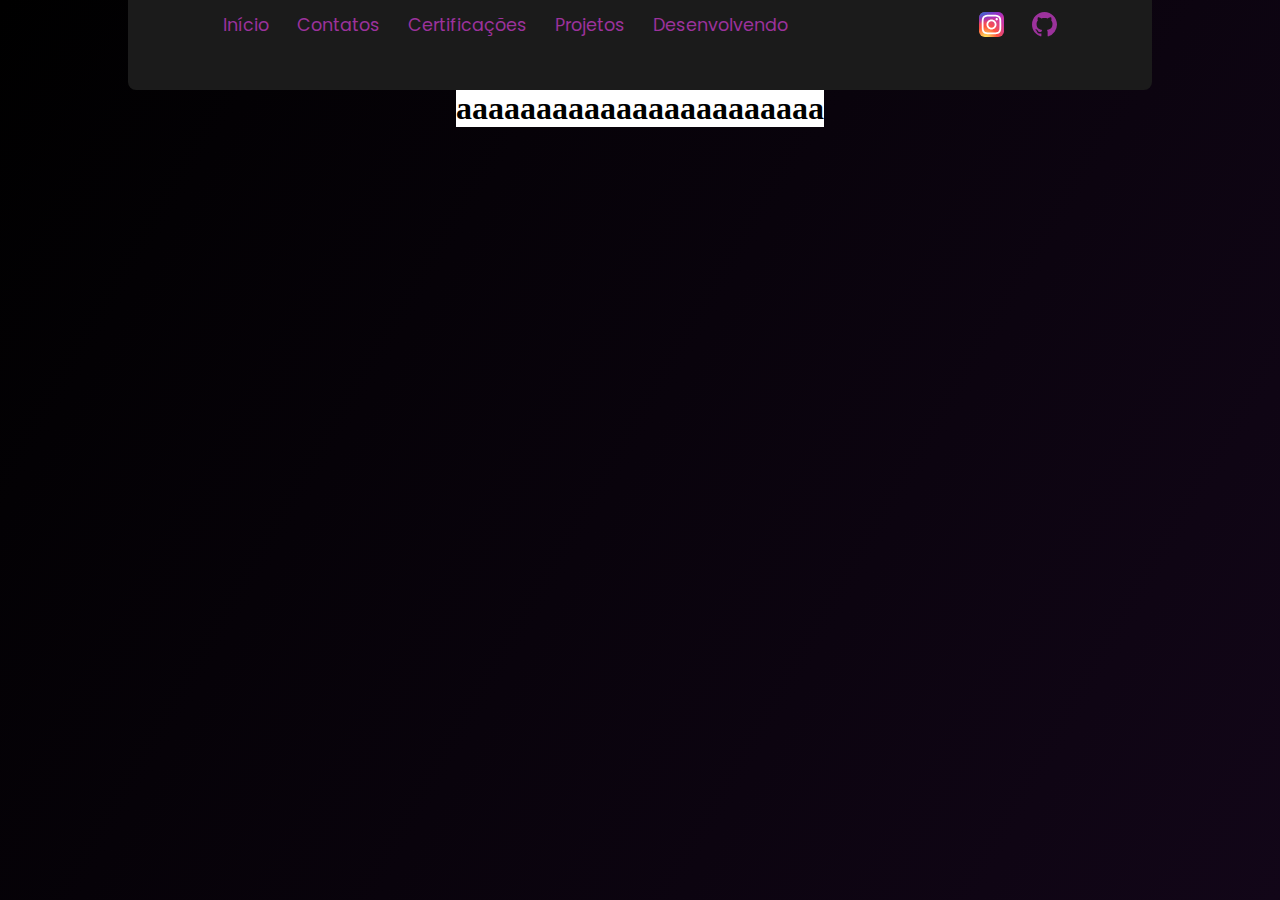
<file: certificacoes/index.html>
<!DOCTYPE html>
<html lang="pt-BR">
<head>
    <meta charset="UTF-8">
    <link rel="stylesheet" href="style.css">
    <meta name="viewport" content="width=device-width, initial-scale=1.0">
    <title>Certificações</title>
</head>
<body>
    <header>
        <div>
            <section>
                <ul class="lista">
                    <li><a href="../inicio/">Início</a></li>
                    <li><a href="../contato/">Contatos</a></li>
                    <li><a href="./">Certificações</a></li>
                    <li><a href="../projetos/">Projetos</a></li>
                    <li><a href="../desenvolvendo/">Desenvolvendo</a></li>
                </ul>
                <ul>
                    <li class="icons"><a href="https://www.instagram.com/sbz.julio/" alt="perfil do instagram"><svg xmlns="http://www.w3.org/2000/svg" width="1em" height="1em" viewBox="0 0 256 256"><g fill="none"><rect width="256" height="256" fill="url(#skillIconsInstagram0)" rx="60"/><rect width="256" height="256" fill="url(#skillIconsInstagram1)" rx="60"/><path fill="#fff" d="M128.009 28c-27.158 0-30.567.119-41.233.604c-10.646.488-17.913 2.173-24.271 4.646c-6.578 2.554-12.157 5.971-17.715 11.531c-5.563 5.559-8.98 11.138-11.542 17.713c-2.48 6.36-4.167 13.63-4.646 24.271c-.477 10.667-.602 14.077-.602 41.236s.12 30.557.604 41.223c.49 10.646 2.175 17.913 4.646 24.271c2.556 6.578 5.973 12.157 11.533 17.715c5.557 5.563 11.136 8.988 17.709 11.542c6.363 2.473 13.631 4.158 24.275 4.646c10.667.485 14.073.604 41.23.604c27.161 0 30.559-.119 41.225-.604c10.646-.488 17.921-2.173 24.284-4.646c6.575-2.554 12.146-5.979 17.702-11.542c5.563-5.558 8.979-11.137 11.542-17.712c2.458-6.361 4.146-13.63 4.646-24.272c.479-10.666.604-14.066.604-41.225s-.125-30.567-.604-41.234c-.5-10.646-2.188-17.912-4.646-24.27c-2.563-6.578-5.979-12.157-11.542-17.716c-5.562-5.562-11.125-8.979-17.708-11.53c-6.375-2.474-13.646-4.16-24.292-4.647c-10.667-.485-14.063-.604-41.23-.604zm-8.971 18.021c2.663-.004 5.634 0 8.971 0c26.701 0 29.865.096 40.409.575c9.75.446 15.042 2.075 18.567 3.444c4.667 1.812 7.994 3.979 11.492 7.48c3.5 3.5 5.666 6.833 7.483 11.5c1.369 3.52 3 8.812 3.444 18.562c.479 10.542.583 13.708.583 40.396c0 26.688-.104 29.855-.583 40.396c-.446 9.75-2.075 15.042-3.444 18.563c-1.812 4.667-3.983 7.99-7.483 11.488c-3.5 3.5-6.823 5.666-11.492 7.479c-3.521 1.375-8.817 3-18.567 3.446c-10.542.479-13.708.583-40.409.583c-26.702 0-29.867-.104-40.408-.583c-9.75-.45-15.042-2.079-18.57-3.448c-4.666-1.813-8-3.979-11.5-7.479s-5.666-6.825-7.483-11.494c-1.369-3.521-3-8.813-3.444-18.563c-.479-10.542-.575-13.708-.575-40.413c0-26.704.096-29.854.575-40.396c.446-9.75 2.075-15.042 3.444-18.567c1.813-4.667 3.983-8 7.484-11.5c3.5-3.5 6.833-5.667 11.5-7.483c3.525-1.375 8.819-3 18.569-3.448c9.225-.417 12.8-.542 31.437-.563zm62.351 16.604c-6.625 0-12 5.37-12 11.996c0 6.625 5.375 12 12 12s12-5.375 12-12s-5.375-12-12-12zm-53.38 14.021c-28.36 0-51.354 22.994-51.354 51.355c0 28.361 22.994 51.344 51.354 51.344c28.361 0 51.347-22.983 51.347-51.344c0-28.36-22.988-51.355-51.349-51.355zm0 18.021c18.409 0 33.334 14.923 33.334 33.334c0 18.409-14.925 33.334-33.334 33.334c-18.41 0-33.333-14.925-33.333-33.334c0-18.411 14.923-33.334 33.333-33.334"/><defs><radialGradient id="skillIconsInstagram0" cx="0" cy="0" r="1" gradientTransform="matrix(0 -253.715 235.975 0 68 275.717)" gradientUnits="userSpaceOnUse"><stop stop-color="#fd5"/><stop offset=".1" stop-color="#fd5"/><stop offset=".5" stop-color="#ff543e"/><stop offset="1" stop-color="#c837ab"/></radialGradient><radialGradient id="skillIconsInstagram1" cx="0" cy="0" r="1" gradientTransform="matrix(22.25952 111.2061 -458.39518 91.75449 -42.881 18.441)" gradientUnits="userSpaceOnUse"><stop stop-color="#3771c8"/><stop offset=".128" stop-color="#3771c8"/><stop offset="1" stop-color="#60f" stop-opacity="0"/></radialGradient></defs></g></svg></a></li>
                    <li class="icons"><a href="https://github.com/JulioBritoDev" alt="perfil do github"><svg xmlns="http://www.w3.org/2000/svg" width="1em" height="1em" viewBox="0 0 16 16"><path fill="currentColor" d="M8 0C3.58 0 0 3.58 0 8c0 3.54 2.29 6.53 5.47 7.59c.4.07.55-.17.55-.38c0-.19-.01-.82-.01-1.49c-2.01.37-2.53-.49-2.69-.94c-.09-.23-.48-.94-.82-1.13c-.28-.15-.68-.52-.01-.53c.63-.01 1.08.58 1.23.82c.72 1.21 1.87.87 2.33.66c.07-.52.28-.87.51-1.07c-1.78-.2-3.64-.89-3.64-3.95c0-.87.31-1.59.82-2.15c-.08-.2-.36-1.02.08-2.12c0 0 .67-.21 2.2.82c.64-.18 1.32-.27 2-.27s1.36.09 2 .27c1.53-1.04 2.2-.82 2.2-.82c.44 1.1.16 1.92.08 2.12c.51.56.82 1.27.82 2.15c0 3.07-1.87 3.75-3.65 3.95c.29.25.54.73.54 1.48c0 1.07-.01 1.93-.01 2.2c0 .21.15.46.55.38A8.01 8.01 0 0 0 16 8c0-4.42-3.58-8-8-8"/></svg></a></li>
                </ul>
            </section>
        </div>      
    </header>

    <main>
        <div>
            <section>
                <h1 style="background-color: white;">aaaaaaaaaaaaaaaaaaaaaaa</h1>
            </section>
        </div>
    </main>

    <footer>

    </footer>
</body>
</html>
</file>
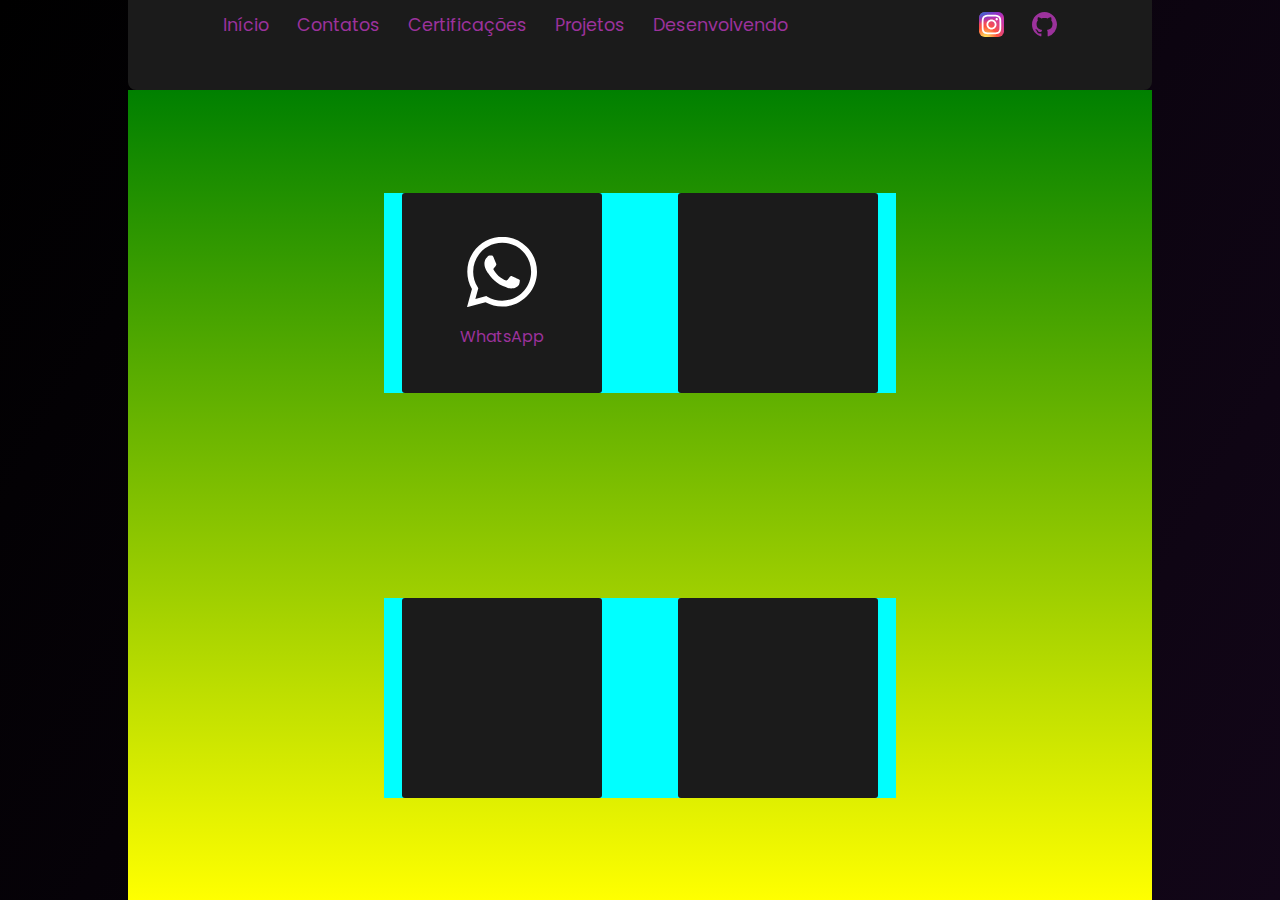
<file: contato/index.html>
<!DOCTYPE html>
<html lang="pt-BR">
<head>
    <meta charset="UTF-8">
    <link rel="stylesheet" href="style.css">
    <meta name="viewport" content="width=device-width, initial-scale=1.0">
    <title>Contatos</title>
</head>
<body>
    <header>
        <div>
            <section>
                <ul class="lista">
                    <li><a href="../inicio/">Início</a></li>
                    <li><a href="./">Contatos</a></li>
                    <li><a href="../certificacoes/">Certificações</a></li>
                    <li><a href="../projetos/">Projetos</a></li>
                    <li><a href="../desenvolvendo/">Desenvolvendo</a></li>
                </ul>
                <ul>
                    <li class="icons"><a href="https://www.instagram.com/sbz.julio/" alt="perfil do instagram"><svg xmlns="http://www.w3.org/2000/svg" width="1em" height="1em" viewBox="0 0 256 256"><g fill="none"><rect width="256" height="256" fill="url(#skillIconsInstagram0)" rx="60"/><rect width="256" height="256" fill="url(#skillIconsInstagram1)" rx="60"/><path fill="#fff" d="M128.009 28c-27.158 0-30.567.119-41.233.604c-10.646.488-17.913 2.173-24.271 4.646c-6.578 2.554-12.157 5.971-17.715 11.531c-5.563 5.559-8.98 11.138-11.542 17.713c-2.48 6.36-4.167 13.63-4.646 24.271c-.477 10.667-.602 14.077-.602 41.236s.12 30.557.604 41.223c.49 10.646 2.175 17.913 4.646 24.271c2.556 6.578 5.973 12.157 11.533 17.715c5.557 5.563 11.136 8.988 17.709 11.542c6.363 2.473 13.631 4.158 24.275 4.646c10.667.485 14.073.604 41.23.604c27.161 0 30.559-.119 41.225-.604c10.646-.488 17.921-2.173 24.284-4.646c6.575-2.554 12.146-5.979 17.702-11.542c5.563-5.558 8.979-11.137 11.542-17.712c2.458-6.361 4.146-13.63 4.646-24.272c.479-10.666.604-14.066.604-41.225s-.125-30.567-.604-41.234c-.5-10.646-2.188-17.912-4.646-24.27c-2.563-6.578-5.979-12.157-11.542-17.716c-5.562-5.562-11.125-8.979-17.708-11.53c-6.375-2.474-13.646-4.16-24.292-4.647c-10.667-.485-14.063-.604-41.23-.604zm-8.971 18.021c2.663-.004 5.634 0 8.971 0c26.701 0 29.865.096 40.409.575c9.75.446 15.042 2.075 18.567 3.444c4.667 1.812 7.994 3.979 11.492 7.48c3.5 3.5 5.666 6.833 7.483 11.5c1.369 3.52 3 8.812 3.444 18.562c.479 10.542.583 13.708.583 40.396c0 26.688-.104 29.855-.583 40.396c-.446 9.75-2.075 15.042-3.444 18.563c-1.812 4.667-3.983 7.99-7.483 11.488c-3.5 3.5-6.823 5.666-11.492 7.479c-3.521 1.375-8.817 3-18.567 3.446c-10.542.479-13.708.583-40.409.583c-26.702 0-29.867-.104-40.408-.583c-9.75-.45-15.042-2.079-18.57-3.448c-4.666-1.813-8-3.979-11.5-7.479s-5.666-6.825-7.483-11.494c-1.369-3.521-3-8.813-3.444-18.563c-.479-10.542-.575-13.708-.575-40.413c0-26.704.096-29.854.575-40.396c.446-9.75 2.075-15.042 3.444-18.567c1.813-4.667 3.983-8 7.484-11.5c3.5-3.5 6.833-5.667 11.5-7.483c3.525-1.375 8.819-3 18.569-3.448c9.225-.417 12.8-.542 31.437-.563zm62.351 16.604c-6.625 0-12 5.37-12 11.996c0 6.625 5.375 12 12 12s12-5.375 12-12s-5.375-12-12-12zm-53.38 14.021c-28.36 0-51.354 22.994-51.354 51.355c0 28.361 22.994 51.344 51.354 51.344c28.361 0 51.347-22.983 51.347-51.344c0-28.36-22.988-51.355-51.349-51.355zm0 18.021c18.409 0 33.334 14.923 33.334 33.334c0 18.409-14.925 33.334-33.334 33.334c-18.41 0-33.333-14.925-33.333-33.334c0-18.411 14.923-33.334 33.333-33.334"/><defs><radialGradient id="skillIconsInstagram0" cx="0" cy="0" r="1" gradientTransform="matrix(0 -253.715 235.975 0 68 275.717)" gradientUnits="userSpaceOnUse"><stop stop-color="#fd5"/><stop offset=".1" stop-color="#fd5"/><stop offset=".5" stop-color="#ff543e"/><stop offset="1" stop-color="#c837ab"/></radialGradient><radialGradient id="skillIconsInstagram1" cx="0" cy="0" r="1" gradientTransform="matrix(22.25952 111.2061 -458.39518 91.75449 -42.881 18.441)" gradientUnits="userSpaceOnUse"><stop stop-color="#3771c8"/><stop offset=".128" stop-color="#3771c8"/><stop offset="1" stop-color="#60f" stop-opacity="0"/></radialGradient></defs></g></svg></a></li>
                    <li class="icons"><a href="https://github.com/JulioBritoDev" alt="perfil do github"><svg xmlns="http://www.w3.org/2000/svg" width="1em" height="1em" viewBox="0 0 16 16"><path fill="currentColor" d="M8 0C3.58 0 0 3.58 0 8c0 3.54 2.29 6.53 5.47 7.59c.4.07.55-.17.55-.38c0-.19-.01-.82-.01-1.49c-2.01.37-2.53-.49-2.69-.94c-.09-.23-.48-.94-.82-1.13c-.28-.15-.68-.52-.01-.53c.63-.01 1.08.58 1.23.82c.72 1.21 1.87.87 2.33.66c.07-.52.28-.87.51-1.07c-1.78-.2-3.64-.89-3.64-3.95c0-.87.31-1.59.82-2.15c-.08-.2-.36-1.02.08-2.12c0 0 .67-.21 2.2.82c.64-.18 1.32-.27 2-.27s1.36.09 2 .27c1.53-1.04 2.2-.82 2.2-.82c.44 1.1.16 1.92.08 2.12c.51.56.82 1.27.82 2.15c0 3.07-1.87 3.75-3.65 3.95c.29.25.54.73.54 1.48c0 1.07-.01 1.93-.01 2.2c0 .21.15.46.55.38A8.01 8.01 0 0 0 16 8c0-4.42-3.58-8-8-8"/></svg></a></li>
                </ul>
            </section>
        </div>      
    </header>

    <main>
        <div>
            <section class="zap">
                <a target="_blank" alt="Link para entrar em contato atravéz do WhatApp" href="https://wa.me/5585984248721"><svg viewBox="0 0 512 512" xml:space="preserve" xmlns="http://www.w3.org/2000/svg" fill-rule="evenodd" clip-rule="evenodd" stroke-linejoin="round" stroke-miterlimit="2"><path d="M373.295 307.064c-6.37-3.188-37.687-18.596-43.526-20.724-5.838-2.126-10.084-3.187-14.331 3.188-4.246 6.376-16.454 20.725-20.17 24.976-3.715 4.251-7.431 4.785-13.8 1.594-6.37-3.187-26.895-9.913-51.225-31.616-18.935-16.89-31.72-37.749-35.435-44.126-3.716-6.377-.397-9.824 2.792-13 2.867-2.854 6.371-7.44 9.555-11.16 3.186-3.718 4.247-6.377 6.37-10.626 2.123-4.252 1.062-7.971-.532-11.159-1.591-3.188-14.33-34.542-19.638-47.298-5.171-12.419-10.422-10.737-14.332-10.934-3.711-.184-7.963-.223-12.208-.223-4.246 0-11.148 1.594-16.987 7.969-5.838 6.377-22.293 21.789-22.293 53.14 0 31.355 22.824 61.642 26.009 65.894 3.185 4.252 44.916 68.59 108.816 96.181 15.196 6.564 27.062 10.483 36.312 13.418 15.259 4.849 29.145 4.165 40.121 2.524 12.238-1.827 37.686-15.408 42.995-30.286 5.307-14.882 5.307-27.635 3.715-30.292-1.592-2.657-5.838-4.251-12.208-7.44M257.071 465.757h-.086c-38.022-.015-75.313-10.23-107.845-29.535l-7.738-4.592-80.194 21.037 21.405-78.19-5.037-8.017c-21.211-33.735-32.414-72.726-32.397-112.763.047-116.825 95.1-211.87 211.976-211.87 56.595.019 109.795 22.088 149.801 62.139 40.005 40.05 62.023 93.286 62.001 149.902-.048 116.834-95.1 211.889-211.886 211.889M437.403 73.533C389.272 25.347 325.265-1.202 257.068-1.23 116.554-1.23 2.193 113.124 2.136 253.681c-.018 44.932 11.72 88.786 34.03 127.448L0 513.231l135.141-35.45c37.236 20.31 79.159 31.015 121.826 31.029h.105c140.499 0 254.87-114.366 254.928-254.925.026-68.117-26.467-132.166-74.597-180.352" fill="#ffffff" class="fill-000000"></path></svg></a>
                <p><a target="_blank" alt="número do contato é +55 85 984248721" href="https://wa.me/5585984248721">WhatsApp</a></p>
            </section>
            <section class="git"></section>
        </div>
        <div>
            <section class="insta"></section>
            <section class="email"></section>
        </div>
    </main>

    <footer>

    </footer>
</body>
</html>
</file>
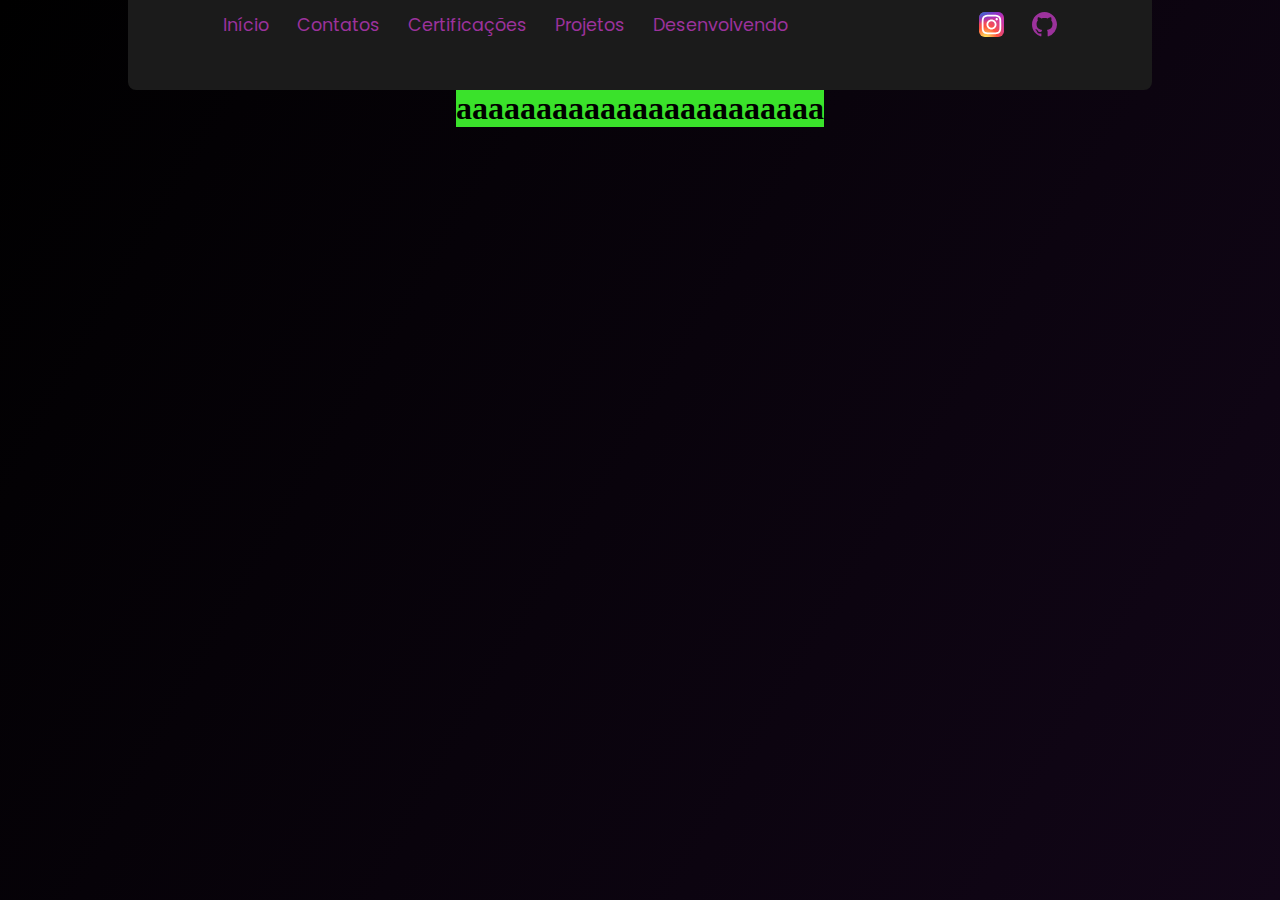
<file: desenvolvendo/index.html>
<!DOCTYPE html>
<html lang="pt-BR">
<head>
    <meta charset="UTF-8">
    <link rel="stylesheet" href="style.css">
    <meta name="viewport" content="width=device-width, initial-scale=1.0">
    <title>Desenvolvendo</title>
</head>
<body>
    <header>
        <div>
            <section>
                <ul class="lista">
                    <li><a href="../inicio/">Início</a></li>
                    <li><a href="../contato/">Contatos</a></li>
                    <li><a href="../certificacoes/">Certificações</a></li>
                    <li><a href="../projetos/">Projetos</a></li>
                    <li><a href="./">Desenvolvendo</a></li>
                </ul>
                <ul>
                    <li class="icons"><a href="https://www.instagram.com/sbz.julio/" alt="perfil do instagram"><svg xmlns="http://www.w3.org/2000/svg" width="1em" height="1em" viewBox="0 0 256 256"><g fill="none"><rect width="256" height="256" fill="url(#skillIconsInstagram0)" rx="60"/><rect width="256" height="256" fill="url(#skillIconsInstagram1)" rx="60"/><path fill="#fff" d="M128.009 28c-27.158 0-30.567.119-41.233.604c-10.646.488-17.913 2.173-24.271 4.646c-6.578 2.554-12.157 5.971-17.715 11.531c-5.563 5.559-8.98 11.138-11.542 17.713c-2.48 6.36-4.167 13.63-4.646 24.271c-.477 10.667-.602 14.077-.602 41.236s.12 30.557.604 41.223c.49 10.646 2.175 17.913 4.646 24.271c2.556 6.578 5.973 12.157 11.533 17.715c5.557 5.563 11.136 8.988 17.709 11.542c6.363 2.473 13.631 4.158 24.275 4.646c10.667.485 14.073.604 41.23.604c27.161 0 30.559-.119 41.225-.604c10.646-.488 17.921-2.173 24.284-4.646c6.575-2.554 12.146-5.979 17.702-11.542c5.563-5.558 8.979-11.137 11.542-17.712c2.458-6.361 4.146-13.63 4.646-24.272c.479-10.666.604-14.066.604-41.225s-.125-30.567-.604-41.234c-.5-10.646-2.188-17.912-4.646-24.27c-2.563-6.578-5.979-12.157-11.542-17.716c-5.562-5.562-11.125-8.979-17.708-11.53c-6.375-2.474-13.646-4.16-24.292-4.647c-10.667-.485-14.063-.604-41.23-.604zm-8.971 18.021c2.663-.004 5.634 0 8.971 0c26.701 0 29.865.096 40.409.575c9.75.446 15.042 2.075 18.567 3.444c4.667 1.812 7.994 3.979 11.492 7.48c3.5 3.5 5.666 6.833 7.483 11.5c1.369 3.52 3 8.812 3.444 18.562c.479 10.542.583 13.708.583 40.396c0 26.688-.104 29.855-.583 40.396c-.446 9.75-2.075 15.042-3.444 18.563c-1.812 4.667-3.983 7.99-7.483 11.488c-3.5 3.5-6.823 5.666-11.492 7.479c-3.521 1.375-8.817 3-18.567 3.446c-10.542.479-13.708.583-40.409.583c-26.702 0-29.867-.104-40.408-.583c-9.75-.45-15.042-2.079-18.57-3.448c-4.666-1.813-8-3.979-11.5-7.479s-5.666-6.825-7.483-11.494c-1.369-3.521-3-8.813-3.444-18.563c-.479-10.542-.575-13.708-.575-40.413c0-26.704.096-29.854.575-40.396c.446-9.75 2.075-15.042 3.444-18.567c1.813-4.667 3.983-8 7.484-11.5c3.5-3.5 6.833-5.667 11.5-7.483c3.525-1.375 8.819-3 18.569-3.448c9.225-.417 12.8-.542 31.437-.563zm62.351 16.604c-6.625 0-12 5.37-12 11.996c0 6.625 5.375 12 12 12s12-5.375 12-12s-5.375-12-12-12zm-53.38 14.021c-28.36 0-51.354 22.994-51.354 51.355c0 28.361 22.994 51.344 51.354 51.344c28.361 0 51.347-22.983 51.347-51.344c0-28.36-22.988-51.355-51.349-51.355zm0 18.021c18.409 0 33.334 14.923 33.334 33.334c0 18.409-14.925 33.334-33.334 33.334c-18.41 0-33.333-14.925-33.333-33.334c0-18.411 14.923-33.334 33.333-33.334"/><defs><radialGradient id="skillIconsInstagram0" cx="0" cy="0" r="1" gradientTransform="matrix(0 -253.715 235.975 0 68 275.717)" gradientUnits="userSpaceOnUse"><stop stop-color="#fd5"/><stop offset=".1" stop-color="#fd5"/><stop offset=".5" stop-color="#ff543e"/><stop offset="1" stop-color="#c837ab"/></radialGradient><radialGradient id="skillIconsInstagram1" cx="0" cy="0" r="1" gradientTransform="matrix(22.25952 111.2061 -458.39518 91.75449 -42.881 18.441)" gradientUnits="userSpaceOnUse"><stop stop-color="#3771c8"/><stop offset=".128" stop-color="#3771c8"/><stop offset="1" stop-color="#60f" stop-opacity="0"/></radialGradient></defs></g></svg></a></li>
                    <li class="icons"><a href="https://github.com/JulioBritoDev" alt="perfil do github"><svg xmlns="http://www.w3.org/2000/svg" width="1em" height="1em" viewBox="0 0 16 16"><path fill="currentColor" d="M8 0C3.58 0 0 3.58 0 8c0 3.54 2.29 6.53 5.47 7.59c.4.07.55-.17.55-.38c0-.19-.01-.82-.01-1.49c-2.01.37-2.53-.49-2.69-.94c-.09-.23-.48-.94-.82-1.13c-.28-.15-.68-.52-.01-.53c.63-.01 1.08.58 1.23.82c.72 1.21 1.87.87 2.33.66c.07-.52.28-.87.51-1.07c-1.78-.2-3.64-.89-3.64-3.95c0-.87.31-1.59.82-2.15c-.08-.2-.36-1.02.08-2.12c0 0 .67-.21 2.2.82c.64-.18 1.32-.27 2-.27s1.36.09 2 .27c1.53-1.04 2.2-.82 2.2-.82c.44 1.1.16 1.92.08 2.12c.51.56.82 1.27.82 2.15c0 3.07-1.87 3.75-3.65 3.95c.29.25.54.73.54 1.48c0 1.07-.01 1.93-.01 2.2c0 .21.15.46.55.38A8.01 8.01 0 0 0 16 8c0-4.42-3.58-8-8-8"/></svg></a></li>
                </ul>
            </section>
        </div>      
    </header>

    <main>
        <div>
            <section>
                <h1 style="background-color: rgb(58, 226, 43);">aaaaaaaaaaaaaaaaaaaaaaa</h1>
            </section>
        </div>
    </main>

    <footer>

    </footer>
</body>
</html>
</file>
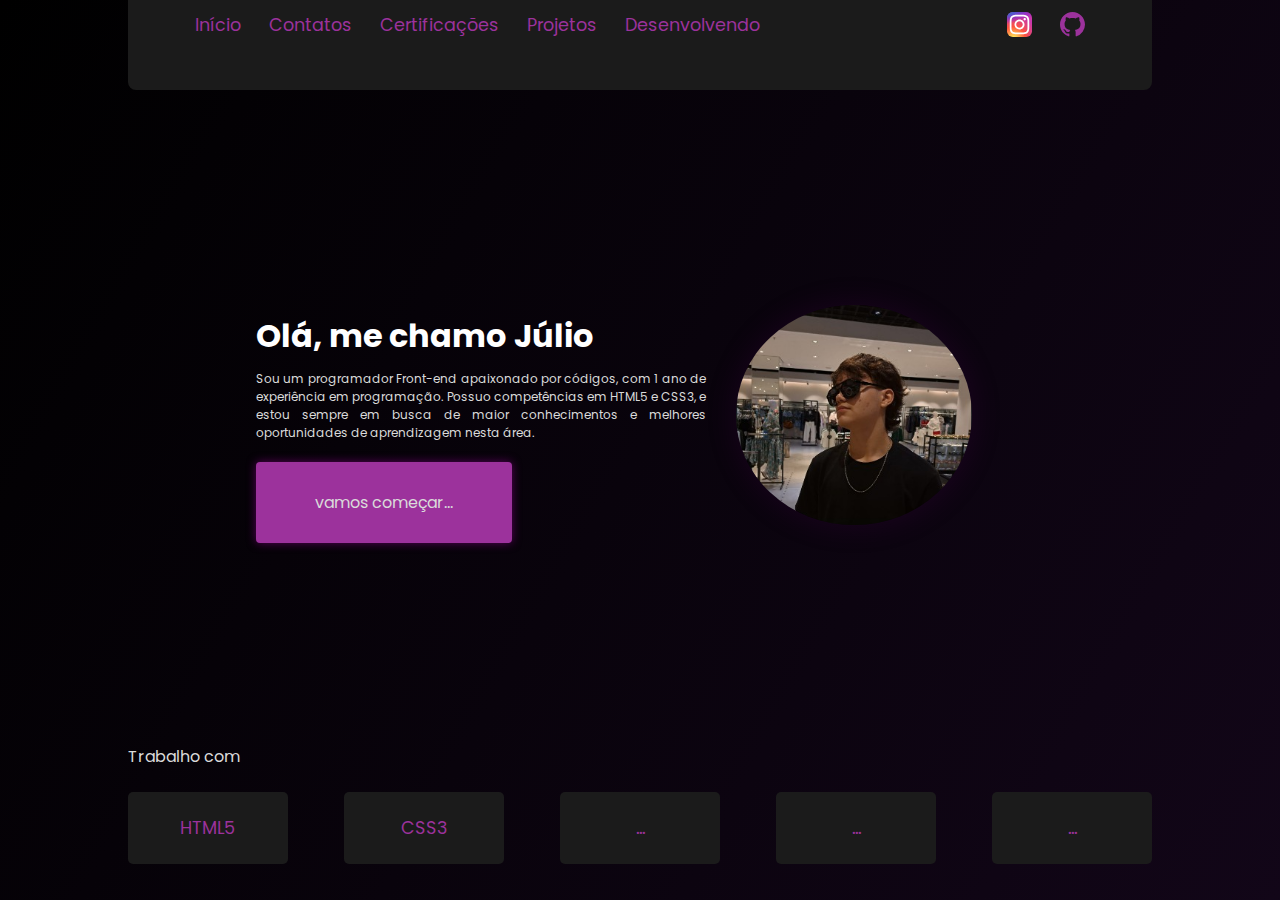
<file: inicio/index.html>
<!DOCTYPE html>
<html lang="pt-BR">
<head>
    <meta charset="UTF-8">
    <link rel="stylesheet" href="style.css">
    <meta name="viewport" content="width=device-width, initial-scale=1.0">
    <title>Meu Portifólio</title>
</head>
<body>
    <header>
        <div>
            <section>
                <ul class="lista">
                    <li><a href="./">Início</a></li>
                    <li><a href="../contato/">Contatos</a></li>
                    <li><a href="../certificacoes/">Certificações</a></li>
                    <li><a href="../projetos/">Projetos</a></li>
                    <li><a href="../desenvolvendo/">Desenvolvendo</a></li>
                    <li><li><li><li></li></li></li></li>
                </ul>
                <ul>
                    <li class="icons"><a href="https://www.instagram.com/sbz.julio/" alt="perfil do instagram"><svg xmlns="http://www.w3.org/2000/svg" width="1em" height="1em" viewBox="0 0 256 256"><g fill="none"><rect width="256" height="256" fill="url(#skillIconsInstagram0)" rx="60"/><rect width="256" height="256" fill="url(#skillIconsInstagram1)" rx="60"/><path fill="#fff" d="M128.009 28c-27.158 0-30.567.119-41.233.604c-10.646.488-17.913 2.173-24.271 4.646c-6.578 2.554-12.157 5.971-17.715 11.531c-5.563 5.559-8.98 11.138-11.542 17.713c-2.48 6.36-4.167 13.63-4.646 24.271c-.477 10.667-.602 14.077-.602 41.236s.12 30.557.604 41.223c.49 10.646 2.175 17.913 4.646 24.271c2.556 6.578 5.973 12.157 11.533 17.715c5.557 5.563 11.136 8.988 17.709 11.542c6.363 2.473 13.631 4.158 24.275 4.646c10.667.485 14.073.604 41.23.604c27.161 0 30.559-.119 41.225-.604c10.646-.488 17.921-2.173 24.284-4.646c6.575-2.554 12.146-5.979 17.702-11.542c5.563-5.558 8.979-11.137 11.542-17.712c2.458-6.361 4.146-13.63 4.646-24.272c.479-10.666.604-14.066.604-41.225s-.125-30.567-.604-41.234c-.5-10.646-2.188-17.912-4.646-24.27c-2.563-6.578-5.979-12.157-11.542-17.716c-5.562-5.562-11.125-8.979-17.708-11.53c-6.375-2.474-13.646-4.16-24.292-4.647c-10.667-.485-14.063-.604-41.23-.604zm-8.971 18.021c2.663-.004 5.634 0 8.971 0c26.701 0 29.865.096 40.409.575c9.75.446 15.042 2.075 18.567 3.444c4.667 1.812 7.994 3.979 11.492 7.48c3.5 3.5 5.666 6.833 7.483 11.5c1.369 3.52 3 8.812 3.444 18.562c.479 10.542.583 13.708.583 40.396c0 26.688-.104 29.855-.583 40.396c-.446 9.75-2.075 15.042-3.444 18.563c-1.812 4.667-3.983 7.99-7.483 11.488c-3.5 3.5-6.823 5.666-11.492 7.479c-3.521 1.375-8.817 3-18.567 3.446c-10.542.479-13.708.583-40.409.583c-26.702 0-29.867-.104-40.408-.583c-9.75-.45-15.042-2.079-18.57-3.448c-4.666-1.813-8-3.979-11.5-7.479s-5.666-6.825-7.483-11.494c-1.369-3.521-3-8.813-3.444-18.563c-.479-10.542-.575-13.708-.575-40.413c0-26.704.096-29.854.575-40.396c.446-9.75 2.075-15.042 3.444-18.567c1.813-4.667 3.983-8 7.484-11.5c3.5-3.5 6.833-5.667 11.5-7.483c3.525-1.375 8.819-3 18.569-3.448c9.225-.417 12.8-.542 31.437-.563zm62.351 16.604c-6.625 0-12 5.37-12 11.996c0 6.625 5.375 12 12 12s12-5.375 12-12s-5.375-12-12-12zm-53.38 14.021c-28.36 0-51.354 22.994-51.354 51.355c0 28.361 22.994 51.344 51.354 51.344c28.361 0 51.347-22.983 51.347-51.344c0-28.36-22.988-51.355-51.349-51.355zm0 18.021c18.409 0 33.334 14.923 33.334 33.334c0 18.409-14.925 33.334-33.334 33.334c-18.41 0-33.333-14.925-33.333-33.334c0-18.411 14.923-33.334 33.333-33.334"/><defs><radialGradient id="skillIconsInstagram0" cx="0" cy="0" r="1" gradientTransform="matrix(0 -253.715 235.975 0 68 275.717)" gradientUnits="userSpaceOnUse"><stop stop-color="#fd5"/><stop offset=".1" stop-color="#fd5"/><stop offset=".5" stop-color="#ff543e"/><stop offset="1" stop-color="#c837ab"/></radialGradient><radialGradient id="skillIconsInstagram1" cx="0" cy="0" r="1" gradientTransform="matrix(22.25952 111.2061 -458.39518 91.75449 -42.881 18.441)" gradientUnits="userSpaceOnUse"><stop stop-color="#3771c8"/><stop offset=".128" stop-color="#3771c8"/><stop offset="1" stop-color="#60f" stop-opacity="0"/></radialGradient></defs></g></svg></a></li>
                    <li class="icons"><a href="https://github.com/JulioBritoDev" alt="perfil do github"><svg xmlns="http://www.w3.org/2000/svg" width="1em" height="1em" viewBox="0 0 16 16"><path fill="currentColor" d="M8 0C3.58 0 0 3.58 0 8c0 3.54 2.29 6.53 5.47 7.59c.4.07.55-.17.55-.38c0-.19-.01-.82-.01-1.49c-2.01.37-2.53-.49-2.69-.94c-.09-.23-.48-.94-.82-1.13c-.28-.15-.68-.52-.01-.53c.63-.01 1.08.58 1.23.82c.72 1.21 1.87.87 2.33.66c.07-.52.28-.87.51-1.07c-1.78-.2-3.64-.89-3.64-3.95c0-.87.31-1.59.82-2.15c-.08-.2-.36-1.02.08-2.12c0 0 .67-.21 2.2.82c.64-.18 1.32-.27 2-.27s1.36.09 2 .27c1.53-1.04 2.2-.82 2.2-.82c.44 1.1.16 1.92.08 2.12c.51.56.82 1.27.82 2.15c0 3.07-1.87 3.75-3.65 3.95c.29.25.54.73.54 1.48c0 1.07-.01 1.93-.01 2.2c0 .21.15.46.55.38A8.01 8.01 0 0 0 16 8c0-4.42-3.58-8-8-8"/></svg></a></li>
                </ul>
            </section>
        </div>        
    </header>
    <main>
        <div>
            <section class="hello">      
                <h1>Olá, me chamo Júlio</h1>
                <p>
                    Sou um programador Front-end apaixonado por códigos, com 1 ano de experiência em programação. Possuo competências em HTML5 e CSS3, e estou sempre em busca de maior conhecimentos e melhores oportunidades de aprendizagem nesta área.</p>
                <button href="">vamos começar...</button>
            </section>
        </div>        
        <div>
            <section class="img">
                <img src="../Fotos/c672ff41-b947-463f-b6e6-199438c7a308.jpg" alt="Minha foto">
            </section>
        </div>
    </main>
    <footer>
        <div>
            <p>Trabalho com</p>
        </div>
        <div>
            <section><a href="">HTML5</a></section>
            <section><a href="">CSS3</a></section>
            <section><a href="">...</a></section>
            <section><a href="">...</a></section>
            <section><a href="">...</a></section>
        </div>
    </footer>
</body>
</html>
</file>
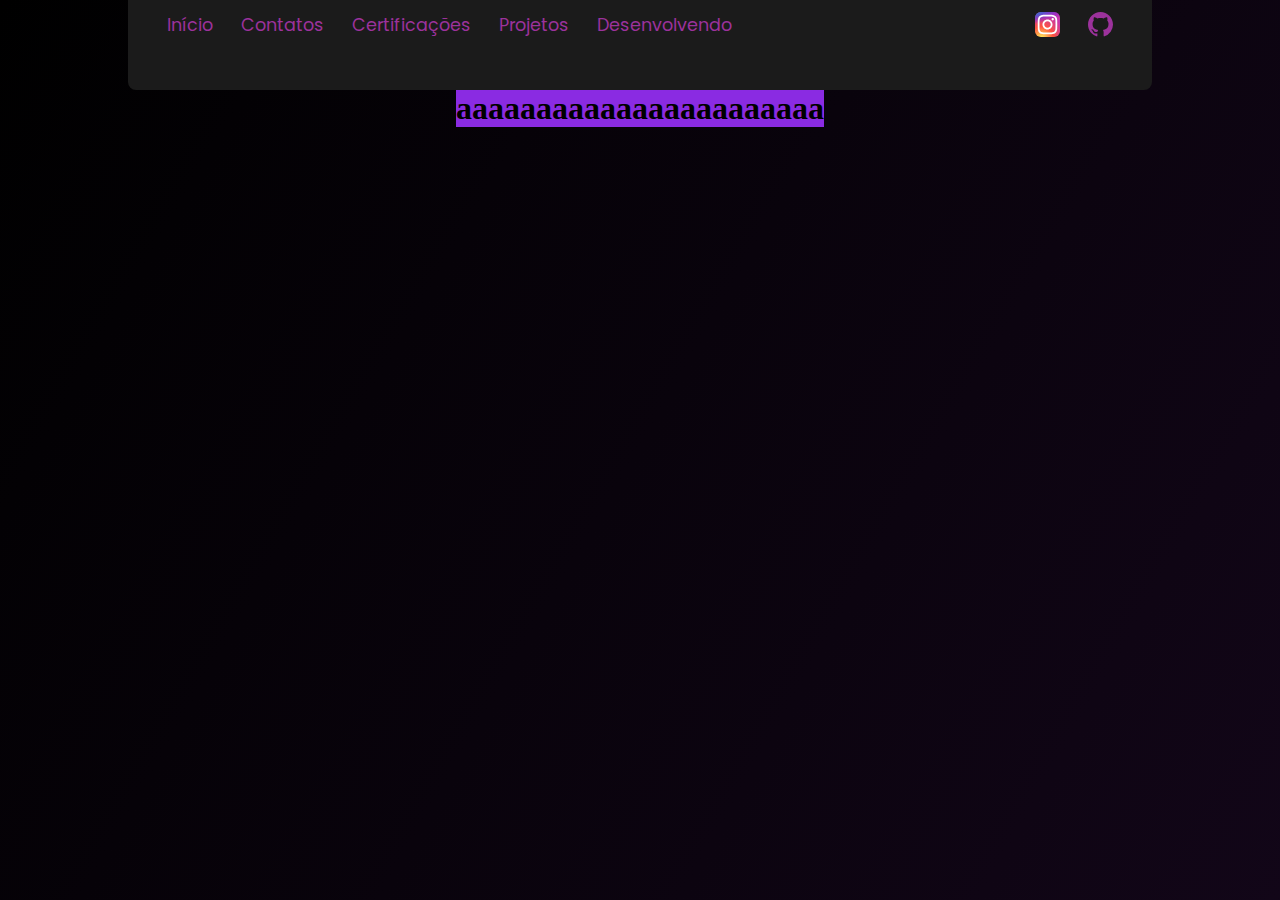
<file: projetos/index.html>
<!DOCTYPE html>
<html lang="pt-BR">
<head>
    <meta charset="UTF-8">
    <link rel="stylesheet" href="style.css">
    <meta name="viewport" content="width=device-width, initial-scale=1.0">
    <title>Projetos</title>
</head>
<body>
    <header>
        <div>
            <section>
                <ul class="lista">
                    <li><a href="../inicio/">Início</a></li>
                    <li><a href="../contato/">Contatos</a></li>
                    <li><a href="../certificacoes/">Certificações</a></li>
                    <li><a href="./">Projetos</a></li>
                    <li><a href="../desenvolvendo/">Desenvolvendo</a></li>
                    <li></li>
                    <li></li>
                    <li></li>
                    <li></li>
                    <li></li>
                    <li></li>
                    <li></li>
                    <li></li>
                </ul>
                <ul>
                    <li class="icons"><a href="https://www.instagram.com/sbz.julio/" alt="perfil do instagram"><svg xmlns="http://www.w3.org/2000/svg" width="1em" height="1em" viewBox="0 0 256 256"><g fill="none"><rect width="256" height="256" fill="url(#skillIconsInstagram0)" rx="60"/><rect width="256" height="256" fill="url(#skillIconsInstagram1)" rx="60"/><path fill="#fff" d="M128.009 28c-27.158 0-30.567.119-41.233.604c-10.646.488-17.913 2.173-24.271 4.646c-6.578 2.554-12.157 5.971-17.715 11.531c-5.563 5.559-8.98 11.138-11.542 17.713c-2.48 6.36-4.167 13.63-4.646 24.271c-.477 10.667-.602 14.077-.602 41.236s.12 30.557.604 41.223c.49 10.646 2.175 17.913 4.646 24.271c2.556 6.578 5.973 12.157 11.533 17.715c5.557 5.563 11.136 8.988 17.709 11.542c6.363 2.473 13.631 4.158 24.275 4.646c10.667.485 14.073.604 41.23.604c27.161 0 30.559-.119 41.225-.604c10.646-.488 17.921-2.173 24.284-4.646c6.575-2.554 12.146-5.979 17.702-11.542c5.563-5.558 8.979-11.137 11.542-17.712c2.458-6.361 4.146-13.63 4.646-24.272c.479-10.666.604-14.066.604-41.225s-.125-30.567-.604-41.234c-.5-10.646-2.188-17.912-4.646-24.27c-2.563-6.578-5.979-12.157-11.542-17.716c-5.562-5.562-11.125-8.979-17.708-11.53c-6.375-2.474-13.646-4.16-24.292-4.647c-10.667-.485-14.063-.604-41.23-.604zm-8.971 18.021c2.663-.004 5.634 0 8.971 0c26.701 0 29.865.096 40.409.575c9.75.446 15.042 2.075 18.567 3.444c4.667 1.812 7.994 3.979 11.492 7.48c3.5 3.5 5.666 6.833 7.483 11.5c1.369 3.52 3 8.812 3.444 18.562c.479 10.542.583 13.708.583 40.396c0 26.688-.104 29.855-.583 40.396c-.446 9.75-2.075 15.042-3.444 18.563c-1.812 4.667-3.983 7.99-7.483 11.488c-3.5 3.5-6.823 5.666-11.492 7.479c-3.521 1.375-8.817 3-18.567 3.446c-10.542.479-13.708.583-40.409.583c-26.702 0-29.867-.104-40.408-.583c-9.75-.45-15.042-2.079-18.57-3.448c-4.666-1.813-8-3.979-11.5-7.479s-5.666-6.825-7.483-11.494c-1.369-3.521-3-8.813-3.444-18.563c-.479-10.542-.575-13.708-.575-40.413c0-26.704.096-29.854.575-40.396c.446-9.75 2.075-15.042 3.444-18.567c1.813-4.667 3.983-8 7.484-11.5c3.5-3.5 6.833-5.667 11.5-7.483c3.525-1.375 8.819-3 18.569-3.448c9.225-.417 12.8-.542 31.437-.563zm62.351 16.604c-6.625 0-12 5.37-12 11.996c0 6.625 5.375 12 12 12s12-5.375 12-12s-5.375-12-12-12zm-53.38 14.021c-28.36 0-51.354 22.994-51.354 51.355c0 28.361 22.994 51.344 51.354 51.344c28.361 0 51.347-22.983 51.347-51.344c0-28.36-22.988-51.355-51.349-51.355zm0 18.021c18.409 0 33.334 14.923 33.334 33.334c0 18.409-14.925 33.334-33.334 33.334c-18.41 0-33.333-14.925-33.333-33.334c0-18.411 14.923-33.334 33.333-33.334"/><defs><radialGradient id="skillIconsInstagram0" cx="0" cy="0" r="1" gradientTransform="matrix(0 -253.715 235.975 0 68 275.717)" gradientUnits="userSpaceOnUse"><stop stop-color="#fd5"/><stop offset=".1" stop-color="#fd5"/><stop offset=".5" stop-color="#ff543e"/><stop offset="1" stop-color="#c837ab"/></radialGradient><radialGradient id="skillIconsInstagram1" cx="0" cy="0" r="1" gradientTransform="matrix(22.25952 111.2061 -458.39518 91.75449 -42.881 18.441)" gradientUnits="userSpaceOnUse"><stop stop-color="#3771c8"/><stop offset=".128" stop-color="#3771c8"/><stop offset="1" stop-color="#60f" stop-opacity="0"/></radialGradient></defs></g></svg></a></li>
                    <li class="icons"><a href="https://github.com/JulioBritoDev" alt="perfil do github"><svg xmlns="http://www.w3.org/2000/svg" width="1em" height="1em" viewBox="0 0 16 16"><path fill="currentColor" d="M8 0C3.58 0 0 3.58 0 8c0 3.54 2.29 6.53 5.47 7.59c.4.07.55-.17.55-.38c0-.19-.01-.82-.01-1.49c-2.01.37-2.53-.49-2.69-.94c-.09-.23-.48-.94-.82-1.13c-.28-.15-.68-.52-.01-.53c.63-.01 1.08.58 1.23.82c.72 1.21 1.87.87 2.33.66c.07-.52.28-.87.51-1.07c-1.78-.2-3.64-.89-3.64-3.95c0-.87.31-1.59.82-2.15c-.08-.2-.36-1.02.08-2.12c0 0 .67-.21 2.2.82c.64-.18 1.32-.27 2-.27s1.36.09 2 .27c1.53-1.04 2.2-.82 2.2-.82c.44 1.1.16 1.92.08 2.12c.51.56.82 1.27.82 2.15c0 3.07-1.87 3.75-3.65 3.95c.29.25.54.73.54 1.48c0 1.07-.01 1.93-.01 2.2c0 .21.15.46.55.38A8.01 8.01 0 0 0 16 8c0-4.42-3.58-8-8-8"/></svg></a></li>
                </ul>
            </section>
        </div>      
    </header>

    <main>
        <div>
            <section>
                <h1 style="background-color: blueviolet;">aaaaaaaaaaaaaaaaaaaaaaa</h1>
            </section>
        </div>
    </main>

    <footer>

    </footer>
</body>
</html>
</file>
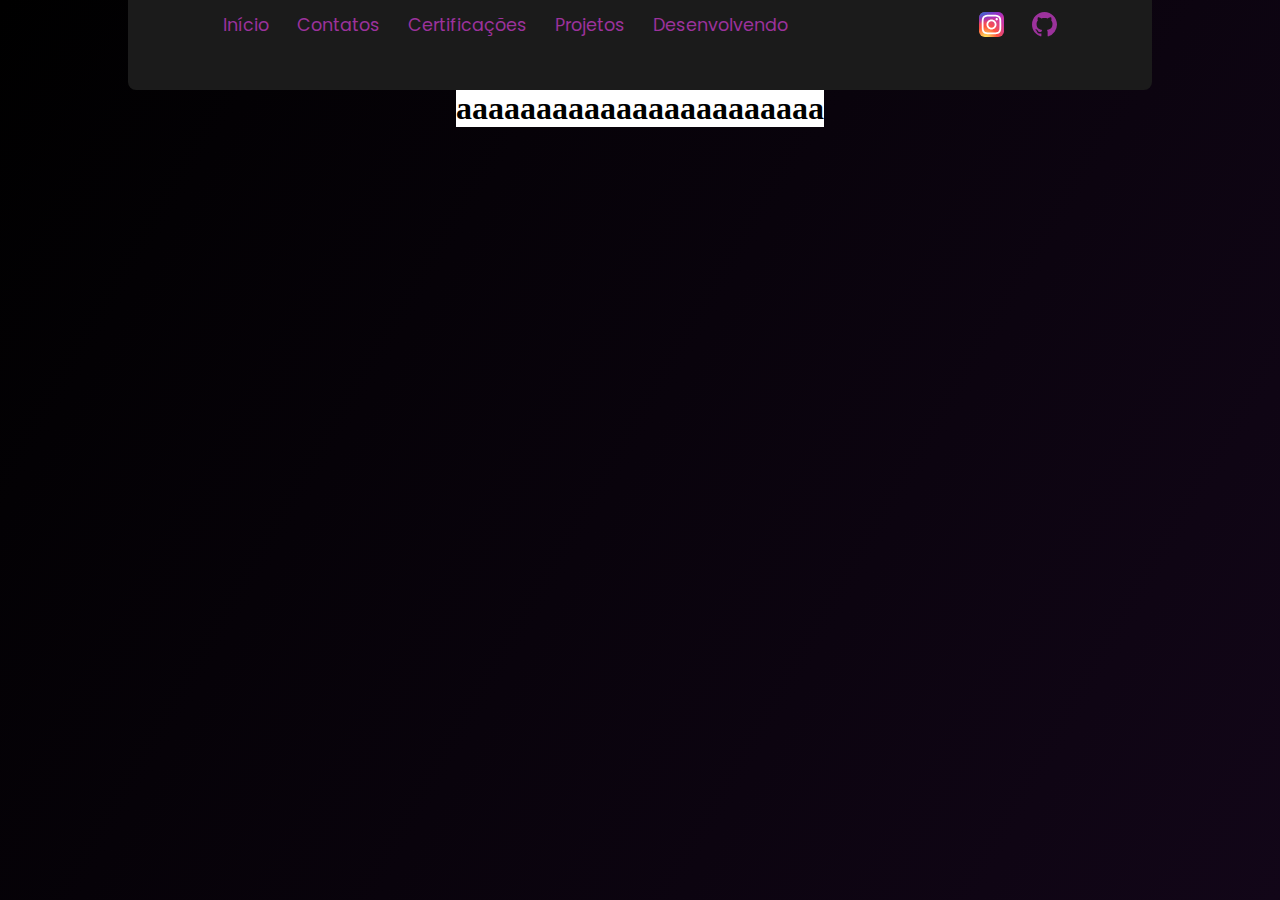
<file: Portifólio - Html/certificacoes/index.html>
<!DOCTYPE html>
<html lang="pt-BR">
<head>
    <meta charset="UTF-8">
    <link rel="stylesheet" href="style.css">
    <meta name="viewport" content="width=device-width, initial-scale=1.0">
    <title>Certificações</title>
</head>
<body>
    <header>
        <div>
            <section>
                <ul class="lista">
                    <li><a href="../inicio/">Início</a></li>
                    <li><a href="../contato/">Contatos</a></li>
                    <li><a href="./">Certificações</a></li>
                    <li><a href="../projetos/">Projetos</a></li>
                    <li><a href="../desenvolvendo/">Desenvolvendo</a></li>
                </ul>
                <ul>
                    <li class="icons"><a href="https://www.instagram.com/sbz.julio/" alt="perfil do instagram"><svg xmlns="http://www.w3.org/2000/svg" width="1em" height="1em" viewBox="0 0 256 256"><g fill="none"><rect width="256" height="256" fill="url(#skillIconsInstagram0)" rx="60"/><rect width="256" height="256" fill="url(#skillIconsInstagram1)" rx="60"/><path fill="#fff" d="M128.009 28c-27.158 0-30.567.119-41.233.604c-10.646.488-17.913 2.173-24.271 4.646c-6.578 2.554-12.157 5.971-17.715 11.531c-5.563 5.559-8.98 11.138-11.542 17.713c-2.48 6.36-4.167 13.63-4.646 24.271c-.477 10.667-.602 14.077-.602 41.236s.12 30.557.604 41.223c.49 10.646 2.175 17.913 4.646 24.271c2.556 6.578 5.973 12.157 11.533 17.715c5.557 5.563 11.136 8.988 17.709 11.542c6.363 2.473 13.631 4.158 24.275 4.646c10.667.485 14.073.604 41.23.604c27.161 0 30.559-.119 41.225-.604c10.646-.488 17.921-2.173 24.284-4.646c6.575-2.554 12.146-5.979 17.702-11.542c5.563-5.558 8.979-11.137 11.542-17.712c2.458-6.361 4.146-13.63 4.646-24.272c.479-10.666.604-14.066.604-41.225s-.125-30.567-.604-41.234c-.5-10.646-2.188-17.912-4.646-24.27c-2.563-6.578-5.979-12.157-11.542-17.716c-5.562-5.562-11.125-8.979-17.708-11.53c-6.375-2.474-13.646-4.16-24.292-4.647c-10.667-.485-14.063-.604-41.23-.604zm-8.971 18.021c2.663-.004 5.634 0 8.971 0c26.701 0 29.865.096 40.409.575c9.75.446 15.042 2.075 18.567 3.444c4.667 1.812 7.994 3.979 11.492 7.48c3.5 3.5 5.666 6.833 7.483 11.5c1.369 3.52 3 8.812 3.444 18.562c.479 10.542.583 13.708.583 40.396c0 26.688-.104 29.855-.583 40.396c-.446 9.75-2.075 15.042-3.444 18.563c-1.812 4.667-3.983 7.99-7.483 11.488c-3.5 3.5-6.823 5.666-11.492 7.479c-3.521 1.375-8.817 3-18.567 3.446c-10.542.479-13.708.583-40.409.583c-26.702 0-29.867-.104-40.408-.583c-9.75-.45-15.042-2.079-18.57-3.448c-4.666-1.813-8-3.979-11.5-7.479s-5.666-6.825-7.483-11.494c-1.369-3.521-3-8.813-3.444-18.563c-.479-10.542-.575-13.708-.575-40.413c0-26.704.096-29.854.575-40.396c.446-9.75 2.075-15.042 3.444-18.567c1.813-4.667 3.983-8 7.484-11.5c3.5-3.5 6.833-5.667 11.5-7.483c3.525-1.375 8.819-3 18.569-3.448c9.225-.417 12.8-.542 31.437-.563zm62.351 16.604c-6.625 0-12 5.37-12 11.996c0 6.625 5.375 12 12 12s12-5.375 12-12s-5.375-12-12-12zm-53.38 14.021c-28.36 0-51.354 22.994-51.354 51.355c0 28.361 22.994 51.344 51.354 51.344c28.361 0 51.347-22.983 51.347-51.344c0-28.36-22.988-51.355-51.349-51.355zm0 18.021c18.409 0 33.334 14.923 33.334 33.334c0 18.409-14.925 33.334-33.334 33.334c-18.41 0-33.333-14.925-33.333-33.334c0-18.411 14.923-33.334 33.333-33.334"/><defs><radialGradient id="skillIconsInstagram0" cx="0" cy="0" r="1" gradientTransform="matrix(0 -253.715 235.975 0 68 275.717)" gradientUnits="userSpaceOnUse"><stop stop-color="#fd5"/><stop offset=".1" stop-color="#fd5"/><stop offset=".5" stop-color="#ff543e"/><stop offset="1" stop-color="#c837ab"/></radialGradient><radialGradient id="skillIconsInstagram1" cx="0" cy="0" r="1" gradientTransform="matrix(22.25952 111.2061 -458.39518 91.75449 -42.881 18.441)" gradientUnits="userSpaceOnUse"><stop stop-color="#3771c8"/><stop offset=".128" stop-color="#3771c8"/><stop offset="1" stop-color="#60f" stop-opacity="0"/></radialGradient></defs></g></svg></a></li>
                    <li class="icons"><a href="https://github.com/JulioBritoDev" alt="perfil do github"><svg xmlns="http://www.w3.org/2000/svg" width="1em" height="1em" viewBox="0 0 16 16"><path fill="currentColor" d="M8 0C3.58 0 0 3.58 0 8c0 3.54 2.29 6.53 5.47 7.59c.4.07.55-.17.55-.38c0-.19-.01-.82-.01-1.49c-2.01.37-2.53-.49-2.69-.94c-.09-.23-.48-.94-.82-1.13c-.28-.15-.68-.52-.01-.53c.63-.01 1.08.58 1.23.82c.72 1.21 1.87.87 2.33.66c.07-.52.28-.87.51-1.07c-1.78-.2-3.64-.89-3.64-3.95c0-.87.31-1.59.82-2.15c-.08-.2-.36-1.02.08-2.12c0 0 .67-.21 2.2.82c.64-.18 1.32-.27 2-.27s1.36.09 2 .27c1.53-1.04 2.2-.82 2.2-.82c.44 1.1.16 1.92.08 2.12c.51.56.82 1.27.82 2.15c0 3.07-1.87 3.75-3.65 3.95c.29.25.54.73.54 1.48c0 1.07-.01 1.93-.01 2.2c0 .21.15.46.55.38A8.01 8.01 0 0 0 16 8c0-4.42-3.58-8-8-8"/></svg></a></li>
                </ul>
            </section>
        </div>      
    </header>

    <main>
        <div>
            <section>
                <h1 style="background-color: white;">aaaaaaaaaaaaaaaaaaaaaaa</h1>
            </section>
        </div>
    </main>

    <footer>

    </footer>
</body>
</html>
</file>
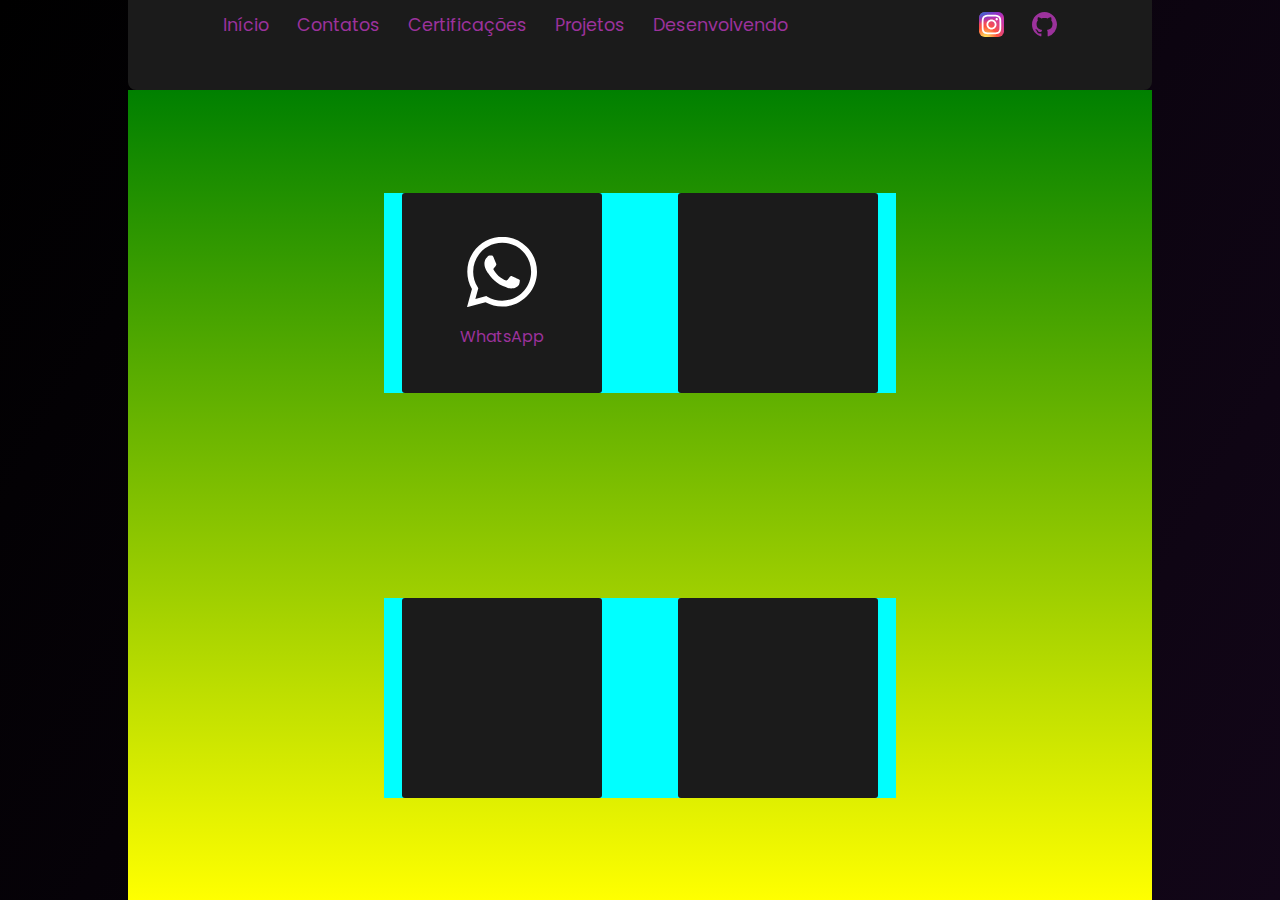
<file: Portifólio - Html/contato/index.html>
<!DOCTYPE html>
<html lang="pt-BR">
<head>
    <meta charset="UTF-8">
    <link rel="stylesheet" href="style.css">
    <meta name="viewport" content="width=device-width, initial-scale=1.0">
    <title>Contatos</title>
</head>
<body>
    <header>
        <div>
            <section>
                <ul class="lista">
                    <li><a href="../inicio/">Início</a></li>
                    <li><a href="./">Contatos</a></li>
                    <li><a href="../certificacoes/">Certificações</a></li>
                    <li><a href="../projetos/">Projetos</a></li>
                    <li><a href="../desenvolvendo/">Desenvolvendo</a></li>
                </ul>
                <ul>
                    <li class="icons"><a href="https://www.instagram.com/sbz.julio/" alt="perfil do instagram"><svg xmlns="http://www.w3.org/2000/svg" width="1em" height="1em" viewBox="0 0 256 256"><g fill="none"><rect width="256" height="256" fill="url(#skillIconsInstagram0)" rx="60"/><rect width="256" height="256" fill="url(#skillIconsInstagram1)" rx="60"/><path fill="#fff" d="M128.009 28c-27.158 0-30.567.119-41.233.604c-10.646.488-17.913 2.173-24.271 4.646c-6.578 2.554-12.157 5.971-17.715 11.531c-5.563 5.559-8.98 11.138-11.542 17.713c-2.48 6.36-4.167 13.63-4.646 24.271c-.477 10.667-.602 14.077-.602 41.236s.12 30.557.604 41.223c.49 10.646 2.175 17.913 4.646 24.271c2.556 6.578 5.973 12.157 11.533 17.715c5.557 5.563 11.136 8.988 17.709 11.542c6.363 2.473 13.631 4.158 24.275 4.646c10.667.485 14.073.604 41.23.604c27.161 0 30.559-.119 41.225-.604c10.646-.488 17.921-2.173 24.284-4.646c6.575-2.554 12.146-5.979 17.702-11.542c5.563-5.558 8.979-11.137 11.542-17.712c2.458-6.361 4.146-13.63 4.646-24.272c.479-10.666.604-14.066.604-41.225s-.125-30.567-.604-41.234c-.5-10.646-2.188-17.912-4.646-24.27c-2.563-6.578-5.979-12.157-11.542-17.716c-5.562-5.562-11.125-8.979-17.708-11.53c-6.375-2.474-13.646-4.16-24.292-4.647c-10.667-.485-14.063-.604-41.23-.604zm-8.971 18.021c2.663-.004 5.634 0 8.971 0c26.701 0 29.865.096 40.409.575c9.75.446 15.042 2.075 18.567 3.444c4.667 1.812 7.994 3.979 11.492 7.48c3.5 3.5 5.666 6.833 7.483 11.5c1.369 3.52 3 8.812 3.444 18.562c.479 10.542.583 13.708.583 40.396c0 26.688-.104 29.855-.583 40.396c-.446 9.75-2.075 15.042-3.444 18.563c-1.812 4.667-3.983 7.99-7.483 11.488c-3.5 3.5-6.823 5.666-11.492 7.479c-3.521 1.375-8.817 3-18.567 3.446c-10.542.479-13.708.583-40.409.583c-26.702 0-29.867-.104-40.408-.583c-9.75-.45-15.042-2.079-18.57-3.448c-4.666-1.813-8-3.979-11.5-7.479s-5.666-6.825-7.483-11.494c-1.369-3.521-3-8.813-3.444-18.563c-.479-10.542-.575-13.708-.575-40.413c0-26.704.096-29.854.575-40.396c.446-9.75 2.075-15.042 3.444-18.567c1.813-4.667 3.983-8 7.484-11.5c3.5-3.5 6.833-5.667 11.5-7.483c3.525-1.375 8.819-3 18.569-3.448c9.225-.417 12.8-.542 31.437-.563zm62.351 16.604c-6.625 0-12 5.37-12 11.996c0 6.625 5.375 12 12 12s12-5.375 12-12s-5.375-12-12-12zm-53.38 14.021c-28.36 0-51.354 22.994-51.354 51.355c0 28.361 22.994 51.344 51.354 51.344c28.361 0 51.347-22.983 51.347-51.344c0-28.36-22.988-51.355-51.349-51.355zm0 18.021c18.409 0 33.334 14.923 33.334 33.334c0 18.409-14.925 33.334-33.334 33.334c-18.41 0-33.333-14.925-33.333-33.334c0-18.411 14.923-33.334 33.333-33.334"/><defs><radialGradient id="skillIconsInstagram0" cx="0" cy="0" r="1" gradientTransform="matrix(0 -253.715 235.975 0 68 275.717)" gradientUnits="userSpaceOnUse"><stop stop-color="#fd5"/><stop offset=".1" stop-color="#fd5"/><stop offset=".5" stop-color="#ff543e"/><stop offset="1" stop-color="#c837ab"/></radialGradient><radialGradient id="skillIconsInstagram1" cx="0" cy="0" r="1" gradientTransform="matrix(22.25952 111.2061 -458.39518 91.75449 -42.881 18.441)" gradientUnits="userSpaceOnUse"><stop stop-color="#3771c8"/><stop offset=".128" stop-color="#3771c8"/><stop offset="1" stop-color="#60f" stop-opacity="0"/></radialGradient></defs></g></svg></a></li>
                    <li class="icons"><a href="https://github.com/JulioBritoDev" alt="perfil do github"><svg xmlns="http://www.w3.org/2000/svg" width="1em" height="1em" viewBox="0 0 16 16"><path fill="currentColor" d="M8 0C3.58 0 0 3.58 0 8c0 3.54 2.29 6.53 5.47 7.59c.4.07.55-.17.55-.38c0-.19-.01-.82-.01-1.49c-2.01.37-2.53-.49-2.69-.94c-.09-.23-.48-.94-.82-1.13c-.28-.15-.68-.52-.01-.53c.63-.01 1.08.58 1.23.82c.72 1.21 1.87.87 2.33.66c.07-.52.28-.87.51-1.07c-1.78-.2-3.64-.89-3.64-3.95c0-.87.31-1.59.82-2.15c-.08-.2-.36-1.02.08-2.12c0 0 .67-.21 2.2.82c.64-.18 1.32-.27 2-.27s1.36.09 2 .27c1.53-1.04 2.2-.82 2.2-.82c.44 1.1.16 1.92.08 2.12c.51.56.82 1.27.82 2.15c0 3.07-1.87 3.75-3.65 3.95c.29.25.54.73.54 1.48c0 1.07-.01 1.93-.01 2.2c0 .21.15.46.55.38A8.01 8.01 0 0 0 16 8c0-4.42-3.58-8-8-8"/></svg></a></li>
                </ul>
            </section>
        </div>      
    </header>

    <main>
        <div>
            <section class="zap">
                <a target="_blank" alt="Link para entrar em contato atravéz do WhatApp" href="https://wa.me/5585984248721"><svg viewBox="0 0 512 512" xml:space="preserve" xmlns="http://www.w3.org/2000/svg" fill-rule="evenodd" clip-rule="evenodd" stroke-linejoin="round" stroke-miterlimit="2"><path d="M373.295 307.064c-6.37-3.188-37.687-18.596-43.526-20.724-5.838-2.126-10.084-3.187-14.331 3.188-4.246 6.376-16.454 20.725-20.17 24.976-3.715 4.251-7.431 4.785-13.8 1.594-6.37-3.187-26.895-9.913-51.225-31.616-18.935-16.89-31.72-37.749-35.435-44.126-3.716-6.377-.397-9.824 2.792-13 2.867-2.854 6.371-7.44 9.555-11.16 3.186-3.718 4.247-6.377 6.37-10.626 2.123-4.252 1.062-7.971-.532-11.159-1.591-3.188-14.33-34.542-19.638-47.298-5.171-12.419-10.422-10.737-14.332-10.934-3.711-.184-7.963-.223-12.208-.223-4.246 0-11.148 1.594-16.987 7.969-5.838 6.377-22.293 21.789-22.293 53.14 0 31.355 22.824 61.642 26.009 65.894 3.185 4.252 44.916 68.59 108.816 96.181 15.196 6.564 27.062 10.483 36.312 13.418 15.259 4.849 29.145 4.165 40.121 2.524 12.238-1.827 37.686-15.408 42.995-30.286 5.307-14.882 5.307-27.635 3.715-30.292-1.592-2.657-5.838-4.251-12.208-7.44M257.071 465.757h-.086c-38.022-.015-75.313-10.23-107.845-29.535l-7.738-4.592-80.194 21.037 21.405-78.19-5.037-8.017c-21.211-33.735-32.414-72.726-32.397-112.763.047-116.825 95.1-211.87 211.976-211.87 56.595.019 109.795 22.088 149.801 62.139 40.005 40.05 62.023 93.286 62.001 149.902-.048 116.834-95.1 211.889-211.886 211.889M437.403 73.533C389.272 25.347 325.265-1.202 257.068-1.23 116.554-1.23 2.193 113.124 2.136 253.681c-.018 44.932 11.72 88.786 34.03 127.448L0 513.231l135.141-35.45c37.236 20.31 79.159 31.015 121.826 31.029h.105c140.499 0 254.87-114.366 254.928-254.925.026-68.117-26.467-132.166-74.597-180.352" fill="#ffffff" class="fill-000000"></path></svg></a>
                <p><a target="_blank" alt="número do contato é +55 85 984248721" href="https://wa.me/5585984248721">WhatsApp</a></p>
            </section>
            <section class="git"></section>
        </div>
        <div>
            <section class="insta"></section>
            <section class="email"></section>
        </div>
    </main>

    <footer>

    </footer>
</body>
</html>
</file>
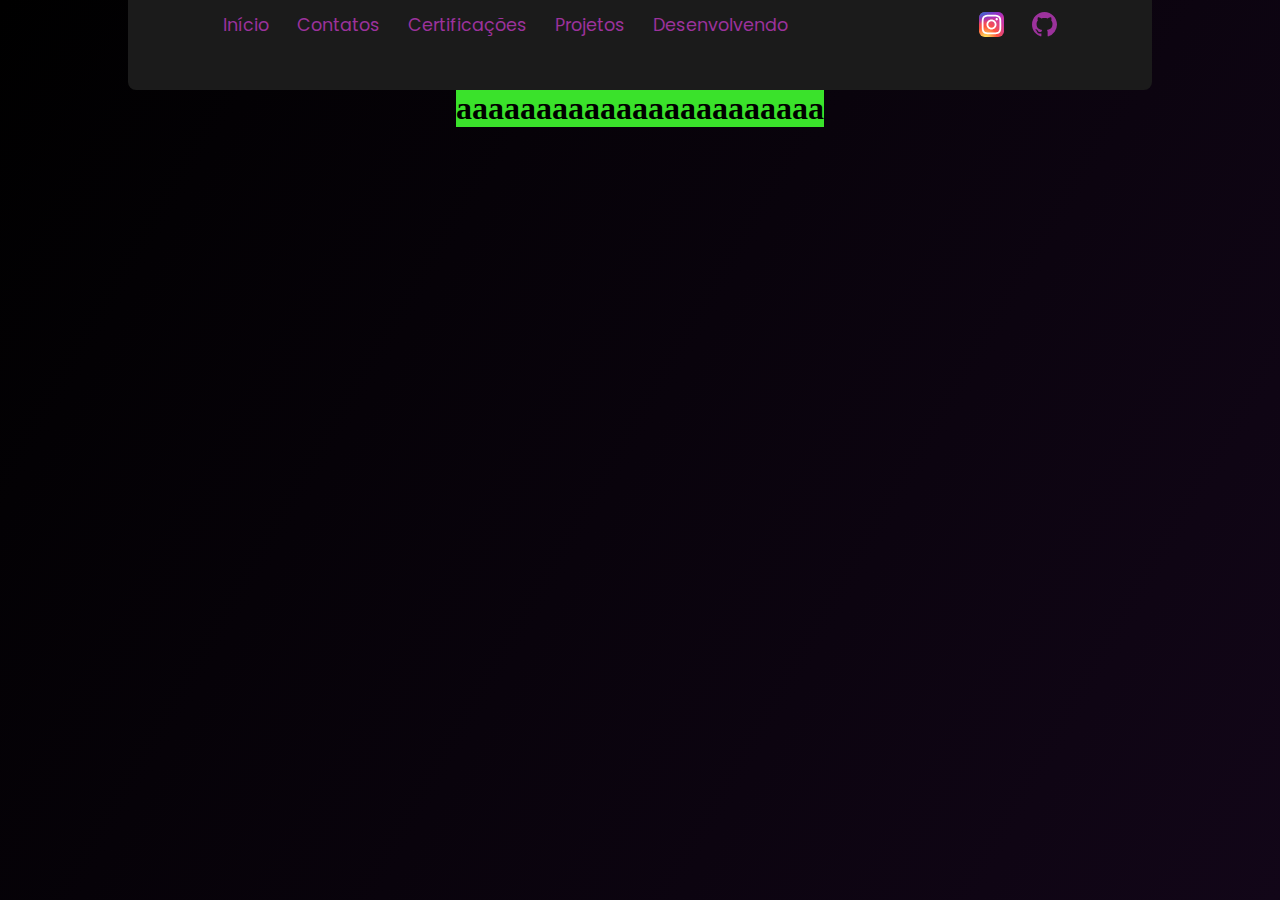
<file: Portifólio - Html/desenvolvendo/index.html>
<!DOCTYPE html>
<html lang="pt-BR">
<head>
    <meta charset="UTF-8">
    <link rel="stylesheet" href="style.css">
    <meta name="viewport" content="width=device-width, initial-scale=1.0">
    <title>Desenvolvendo</title>
</head>
<body>
    <header>
        <div>
            <section>
                <ul class="lista">
                    <li><a href="../inicio/">Início</a></li>
                    <li><a href="../contato/">Contatos</a></li>
                    <li><a href="../certificacoes/">Certificações</a></li>
                    <li><a href="../projetos/">Projetos</a></li>
                    <li><a href="./">Desenvolvendo</a></li>
                </ul>
                <ul>
                    <li class="icons"><a href="https://www.instagram.com/sbz.julio/" alt="perfil do instagram"><svg xmlns="http://www.w3.org/2000/svg" width="1em" height="1em" viewBox="0 0 256 256"><g fill="none"><rect width="256" height="256" fill="url(#skillIconsInstagram0)" rx="60"/><rect width="256" height="256" fill="url(#skillIconsInstagram1)" rx="60"/><path fill="#fff" d="M128.009 28c-27.158 0-30.567.119-41.233.604c-10.646.488-17.913 2.173-24.271 4.646c-6.578 2.554-12.157 5.971-17.715 11.531c-5.563 5.559-8.98 11.138-11.542 17.713c-2.48 6.36-4.167 13.63-4.646 24.271c-.477 10.667-.602 14.077-.602 41.236s.12 30.557.604 41.223c.49 10.646 2.175 17.913 4.646 24.271c2.556 6.578 5.973 12.157 11.533 17.715c5.557 5.563 11.136 8.988 17.709 11.542c6.363 2.473 13.631 4.158 24.275 4.646c10.667.485 14.073.604 41.23.604c27.161 0 30.559-.119 41.225-.604c10.646-.488 17.921-2.173 24.284-4.646c6.575-2.554 12.146-5.979 17.702-11.542c5.563-5.558 8.979-11.137 11.542-17.712c2.458-6.361 4.146-13.63 4.646-24.272c.479-10.666.604-14.066.604-41.225s-.125-30.567-.604-41.234c-.5-10.646-2.188-17.912-4.646-24.27c-2.563-6.578-5.979-12.157-11.542-17.716c-5.562-5.562-11.125-8.979-17.708-11.53c-6.375-2.474-13.646-4.16-24.292-4.647c-10.667-.485-14.063-.604-41.23-.604zm-8.971 18.021c2.663-.004 5.634 0 8.971 0c26.701 0 29.865.096 40.409.575c9.75.446 15.042 2.075 18.567 3.444c4.667 1.812 7.994 3.979 11.492 7.48c3.5 3.5 5.666 6.833 7.483 11.5c1.369 3.52 3 8.812 3.444 18.562c.479 10.542.583 13.708.583 40.396c0 26.688-.104 29.855-.583 40.396c-.446 9.75-2.075 15.042-3.444 18.563c-1.812 4.667-3.983 7.99-7.483 11.488c-3.5 3.5-6.823 5.666-11.492 7.479c-3.521 1.375-8.817 3-18.567 3.446c-10.542.479-13.708.583-40.409.583c-26.702 0-29.867-.104-40.408-.583c-9.75-.45-15.042-2.079-18.57-3.448c-4.666-1.813-8-3.979-11.5-7.479s-5.666-6.825-7.483-11.494c-1.369-3.521-3-8.813-3.444-18.563c-.479-10.542-.575-13.708-.575-40.413c0-26.704.096-29.854.575-40.396c.446-9.75 2.075-15.042 3.444-18.567c1.813-4.667 3.983-8 7.484-11.5c3.5-3.5 6.833-5.667 11.5-7.483c3.525-1.375 8.819-3 18.569-3.448c9.225-.417 12.8-.542 31.437-.563zm62.351 16.604c-6.625 0-12 5.37-12 11.996c0 6.625 5.375 12 12 12s12-5.375 12-12s-5.375-12-12-12zm-53.38 14.021c-28.36 0-51.354 22.994-51.354 51.355c0 28.361 22.994 51.344 51.354 51.344c28.361 0 51.347-22.983 51.347-51.344c0-28.36-22.988-51.355-51.349-51.355zm0 18.021c18.409 0 33.334 14.923 33.334 33.334c0 18.409-14.925 33.334-33.334 33.334c-18.41 0-33.333-14.925-33.333-33.334c0-18.411 14.923-33.334 33.333-33.334"/><defs><radialGradient id="skillIconsInstagram0" cx="0" cy="0" r="1" gradientTransform="matrix(0 -253.715 235.975 0 68 275.717)" gradientUnits="userSpaceOnUse"><stop stop-color="#fd5"/><stop offset=".1" stop-color="#fd5"/><stop offset=".5" stop-color="#ff543e"/><stop offset="1" stop-color="#c837ab"/></radialGradient><radialGradient id="skillIconsInstagram1" cx="0" cy="0" r="1" gradientTransform="matrix(22.25952 111.2061 -458.39518 91.75449 -42.881 18.441)" gradientUnits="userSpaceOnUse"><stop stop-color="#3771c8"/><stop offset=".128" stop-color="#3771c8"/><stop offset="1" stop-color="#60f" stop-opacity="0"/></radialGradient></defs></g></svg></a></li>
                    <li class="icons"><a href="https://github.com/JulioBritoDev" alt="perfil do github"><svg xmlns="http://www.w3.org/2000/svg" width="1em" height="1em" viewBox="0 0 16 16"><path fill="currentColor" d="M8 0C3.58 0 0 3.58 0 8c0 3.54 2.29 6.53 5.47 7.59c.4.07.55-.17.55-.38c0-.19-.01-.82-.01-1.49c-2.01.37-2.53-.49-2.69-.94c-.09-.23-.48-.94-.82-1.13c-.28-.15-.68-.52-.01-.53c.63-.01 1.08.58 1.23.82c.72 1.21 1.87.87 2.33.66c.07-.52.28-.87.51-1.07c-1.78-.2-3.64-.89-3.64-3.95c0-.87.31-1.59.82-2.15c-.08-.2-.36-1.02.08-2.12c0 0 .67-.21 2.2.82c.64-.18 1.32-.27 2-.27s1.36.09 2 .27c1.53-1.04 2.2-.82 2.2-.82c.44 1.1.16 1.92.08 2.12c.51.56.82 1.27.82 2.15c0 3.07-1.87 3.75-3.65 3.95c.29.25.54.73.54 1.48c0 1.07-.01 1.93-.01 2.2c0 .21.15.46.55.38A8.01 8.01 0 0 0 16 8c0-4.42-3.58-8-8-8"/></svg></a></li>
                </ul>
            </section>
        </div>      
    </header>

    <main>
        <div>
            <section>
                <h1 style="background-color: rgb(58, 226, 43);">aaaaaaaaaaaaaaaaaaaaaaa</h1>
            </section>
        </div>
    </main>

    <footer>

    </footer>
</body>
</html>
</file>
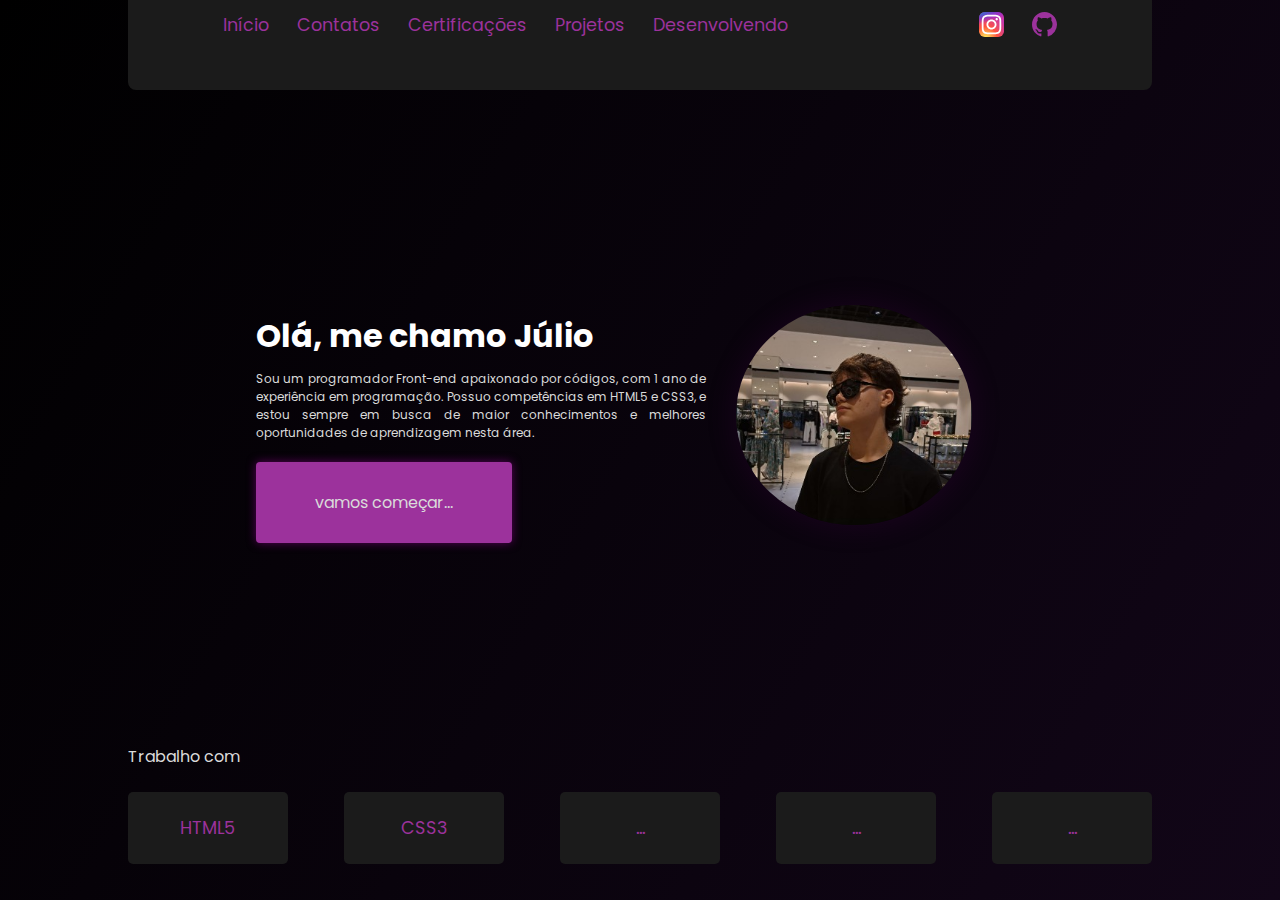
<file: Portifólio - Html/inicio/index.html>
<!DOCTYPE html>
<html lang="pt-BR">
<head>
    <meta charset="UTF-8">
    <link rel="stylesheet" href="style.css">
    <meta name="viewport" content="width=device-width, initial-scale=1.0">
    <title>Meu Portifólio</title>
</head>
<body>
    <header>
        <div>
            <section>
                <ul class="lista">
                    <li><a href="./">Início</a></li>
                    <li><a href="../contato/">Contatos</a></li>
                    <li><a href="../certificacoes/">Certificações</a></li>
                    <li><a href="../projetos/">Projetos</a></li>
                    <li><a href="../desenvolvendo/">Desenvolvendo</a></li>
                </ul>
                <ul>
                    <li class="icons"><a href="https://www.instagram.com/sbz.julio/" alt="perfil do instagram"><svg xmlns="http://www.w3.org/2000/svg" width="1em" height="1em" viewBox="0 0 256 256"><g fill="none"><rect width="256" height="256" fill="url(#skillIconsInstagram0)" rx="60"/><rect width="256" height="256" fill="url(#skillIconsInstagram1)" rx="60"/><path fill="#fff" d="M128.009 28c-27.158 0-30.567.119-41.233.604c-10.646.488-17.913 2.173-24.271 4.646c-6.578 2.554-12.157 5.971-17.715 11.531c-5.563 5.559-8.98 11.138-11.542 17.713c-2.48 6.36-4.167 13.63-4.646 24.271c-.477 10.667-.602 14.077-.602 41.236s.12 30.557.604 41.223c.49 10.646 2.175 17.913 4.646 24.271c2.556 6.578 5.973 12.157 11.533 17.715c5.557 5.563 11.136 8.988 17.709 11.542c6.363 2.473 13.631 4.158 24.275 4.646c10.667.485 14.073.604 41.23.604c27.161 0 30.559-.119 41.225-.604c10.646-.488 17.921-2.173 24.284-4.646c6.575-2.554 12.146-5.979 17.702-11.542c5.563-5.558 8.979-11.137 11.542-17.712c2.458-6.361 4.146-13.63 4.646-24.272c.479-10.666.604-14.066.604-41.225s-.125-30.567-.604-41.234c-.5-10.646-2.188-17.912-4.646-24.27c-2.563-6.578-5.979-12.157-11.542-17.716c-5.562-5.562-11.125-8.979-17.708-11.53c-6.375-2.474-13.646-4.16-24.292-4.647c-10.667-.485-14.063-.604-41.23-.604zm-8.971 18.021c2.663-.004 5.634 0 8.971 0c26.701 0 29.865.096 40.409.575c9.75.446 15.042 2.075 18.567 3.444c4.667 1.812 7.994 3.979 11.492 7.48c3.5 3.5 5.666 6.833 7.483 11.5c1.369 3.52 3 8.812 3.444 18.562c.479 10.542.583 13.708.583 40.396c0 26.688-.104 29.855-.583 40.396c-.446 9.75-2.075 15.042-3.444 18.563c-1.812 4.667-3.983 7.99-7.483 11.488c-3.5 3.5-6.823 5.666-11.492 7.479c-3.521 1.375-8.817 3-18.567 3.446c-10.542.479-13.708.583-40.409.583c-26.702 0-29.867-.104-40.408-.583c-9.75-.45-15.042-2.079-18.57-3.448c-4.666-1.813-8-3.979-11.5-7.479s-5.666-6.825-7.483-11.494c-1.369-3.521-3-8.813-3.444-18.563c-.479-10.542-.575-13.708-.575-40.413c0-26.704.096-29.854.575-40.396c.446-9.75 2.075-15.042 3.444-18.567c1.813-4.667 3.983-8 7.484-11.5c3.5-3.5 6.833-5.667 11.5-7.483c3.525-1.375 8.819-3 18.569-3.448c9.225-.417 12.8-.542 31.437-.563zm62.351 16.604c-6.625 0-12 5.37-12 11.996c0 6.625 5.375 12 12 12s12-5.375 12-12s-5.375-12-12-12zm-53.38 14.021c-28.36 0-51.354 22.994-51.354 51.355c0 28.361 22.994 51.344 51.354 51.344c28.361 0 51.347-22.983 51.347-51.344c0-28.36-22.988-51.355-51.349-51.355zm0 18.021c18.409 0 33.334 14.923 33.334 33.334c0 18.409-14.925 33.334-33.334 33.334c-18.41 0-33.333-14.925-33.333-33.334c0-18.411 14.923-33.334 33.333-33.334"/><defs><radialGradient id="skillIconsInstagram0" cx="0" cy="0" r="1" gradientTransform="matrix(0 -253.715 235.975 0 68 275.717)" gradientUnits="userSpaceOnUse"><stop stop-color="#fd5"/><stop offset=".1" stop-color="#fd5"/><stop offset=".5" stop-color="#ff543e"/><stop offset="1" stop-color="#c837ab"/></radialGradient><radialGradient id="skillIconsInstagram1" cx="0" cy="0" r="1" gradientTransform="matrix(22.25952 111.2061 -458.39518 91.75449 -42.881 18.441)" gradientUnits="userSpaceOnUse"><stop stop-color="#3771c8"/><stop offset=".128" stop-color="#3771c8"/><stop offset="1" stop-color="#60f" stop-opacity="0"/></radialGradient></defs></g></svg></a></li>
                    <li class="icons"><a href="https://github.com/JulioBritoDev" alt="perfil do github"><svg xmlns="http://www.w3.org/2000/svg" width="1em" height="1em" viewBox="0 0 16 16"><path fill="currentColor" d="M8 0C3.58 0 0 3.58 0 8c0 3.54 2.29 6.53 5.47 7.59c.4.07.55-.17.55-.38c0-.19-.01-.82-.01-1.49c-2.01.37-2.53-.49-2.69-.94c-.09-.23-.48-.94-.82-1.13c-.28-.15-.68-.52-.01-.53c.63-.01 1.08.58 1.23.82c.72 1.21 1.87.87 2.33.66c.07-.52.28-.87.51-1.07c-1.78-.2-3.64-.89-3.64-3.95c0-.87.31-1.59.82-2.15c-.08-.2-.36-1.02.08-2.12c0 0 .67-.21 2.2.82c.64-.18 1.32-.27 2-.27s1.36.09 2 .27c1.53-1.04 2.2-.82 2.2-.82c.44 1.1.16 1.92.08 2.12c.51.56.82 1.27.82 2.15c0 3.07-1.87 3.75-3.65 3.95c.29.25.54.73.54 1.48c0 1.07-.01 1.93-.01 2.2c0 .21.15.46.55.38A8.01 8.01 0 0 0 16 8c0-4.42-3.58-8-8-8"/></svg></a></li>
                </ul>
            </section>
        </div>        
    </header>
    <main>
        <div>
            <section class="hello">      
                <h1>Olá, me chamo Júlio</h1>
                <p>
                    Sou um programador Front-end apaixonado por códigos, com 1 ano de experiência em programação. Possuo competências em HTML5 e CSS3, e estou sempre em busca de maior conhecimentos e melhores oportunidades de aprendizagem nesta área.</p>
                <button href="">vamos começar...</button>
            </section>
        </div>        
        <div>
            <section class="img">
                <img src="../Fotos/c672ff41-b947-463f-b6e6-199438c7a308.jpg" alt="Minha foto">
            </section>
        </div>
    </main>
    <footer>
        <div>
            <p>Trabalho com</p>
        </div>
        <div>
            <section><a href="">HTML5</a></section>
            <section><a href="">CSS3</a></section>
            <section><a href="">...</a></section>
            <section><a href="">...</a></section>
            <section><a href="">...</a></section>
        </div>
    </footer>
</body>
</html>
</file>
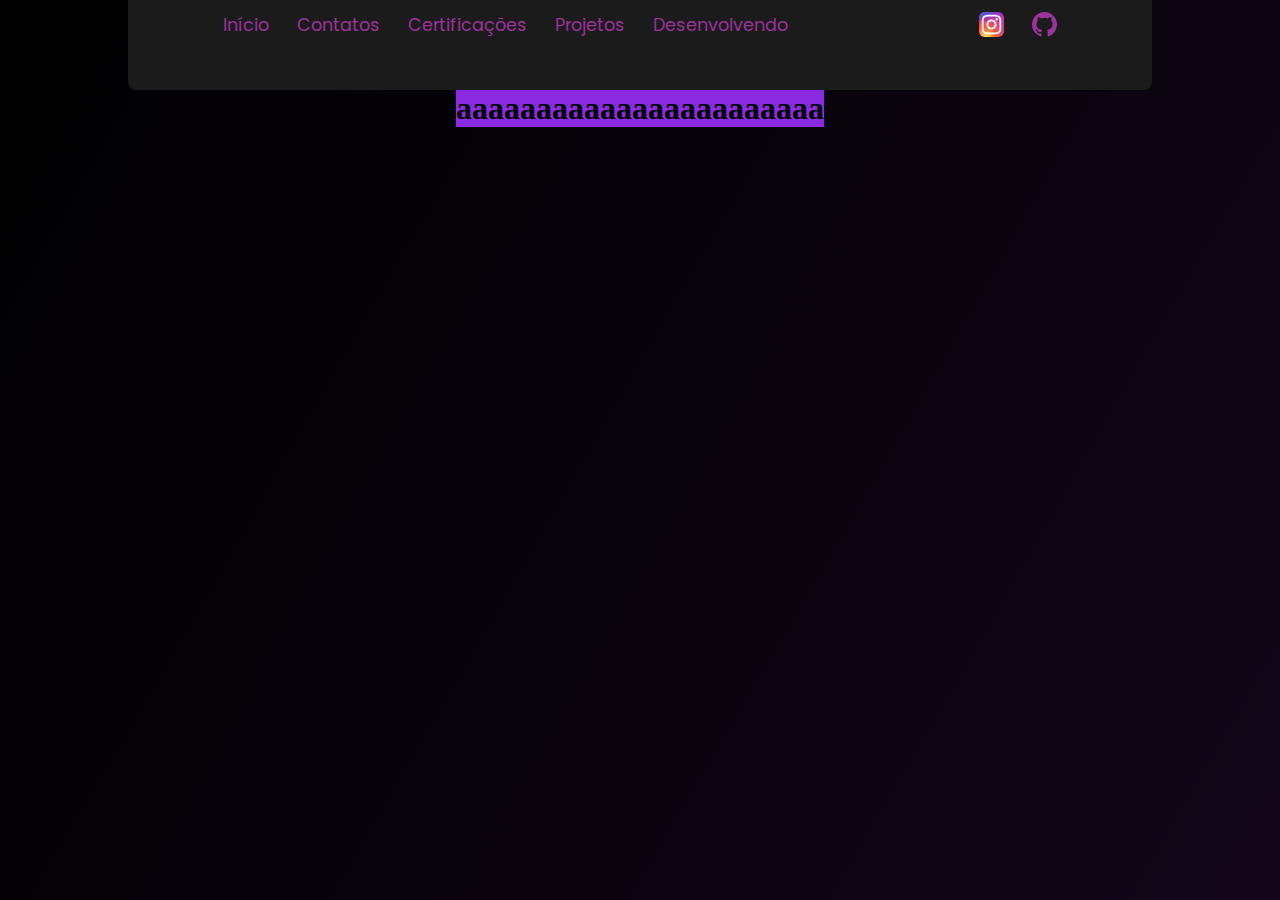
<file: Portifólio - Html/projetos/index.html>
<!DOCTYPE html>
<html lang="pt-BR">
<head>
    <meta charset="UTF-8">
    <link rel="stylesheet" href="style.css">
    <meta name="viewport" content="width=device-width, initial-scale=1.0">
    <title>Projetos</title>
</head>
<body>
    <header>
        <div>
            <section>
                <ul class="lista">
                    <li><a href="../inicio/">Início</a></li>
                    <li><a href="../contato/">Contatos</a></li>
                    <li><a href="../certificacoes/">Certificações</a></li>
                    <li><a href="./">Projetos</a></li>
                    <li><a href="../desenvolvendo/">Desenvolvendo</a></li>
                </ul>
                <ul>
                    <li class="icons"><a href="https://www.instagram.com/sbz.julio/" alt="perfil do instagram"><svg xmlns="http://www.w3.org/2000/svg" width="1em" height="1em" viewBox="0 0 256 256"><g fill="none"><rect width="256" height="256" fill="url(#skillIconsInstagram0)" rx="60"/><rect width="256" height="256" fill="url(#skillIconsInstagram1)" rx="60"/><path fill="#fff" d="M128.009 28c-27.158 0-30.567.119-41.233.604c-10.646.488-17.913 2.173-24.271 4.646c-6.578 2.554-12.157 5.971-17.715 11.531c-5.563 5.559-8.98 11.138-11.542 17.713c-2.48 6.36-4.167 13.63-4.646 24.271c-.477 10.667-.602 14.077-.602 41.236s.12 30.557.604 41.223c.49 10.646 2.175 17.913 4.646 24.271c2.556 6.578 5.973 12.157 11.533 17.715c5.557 5.563 11.136 8.988 17.709 11.542c6.363 2.473 13.631 4.158 24.275 4.646c10.667.485 14.073.604 41.23.604c27.161 0 30.559-.119 41.225-.604c10.646-.488 17.921-2.173 24.284-4.646c6.575-2.554 12.146-5.979 17.702-11.542c5.563-5.558 8.979-11.137 11.542-17.712c2.458-6.361 4.146-13.63 4.646-24.272c.479-10.666.604-14.066.604-41.225s-.125-30.567-.604-41.234c-.5-10.646-2.188-17.912-4.646-24.27c-2.563-6.578-5.979-12.157-11.542-17.716c-5.562-5.562-11.125-8.979-17.708-11.53c-6.375-2.474-13.646-4.16-24.292-4.647c-10.667-.485-14.063-.604-41.23-.604zm-8.971 18.021c2.663-.004 5.634 0 8.971 0c26.701 0 29.865.096 40.409.575c9.75.446 15.042 2.075 18.567 3.444c4.667 1.812 7.994 3.979 11.492 7.48c3.5 3.5 5.666 6.833 7.483 11.5c1.369 3.52 3 8.812 3.444 18.562c.479 10.542.583 13.708.583 40.396c0 26.688-.104 29.855-.583 40.396c-.446 9.75-2.075 15.042-3.444 18.563c-1.812 4.667-3.983 7.99-7.483 11.488c-3.5 3.5-6.823 5.666-11.492 7.479c-3.521 1.375-8.817 3-18.567 3.446c-10.542.479-13.708.583-40.409.583c-26.702 0-29.867-.104-40.408-.583c-9.75-.45-15.042-2.079-18.57-3.448c-4.666-1.813-8-3.979-11.5-7.479s-5.666-6.825-7.483-11.494c-1.369-3.521-3-8.813-3.444-18.563c-.479-10.542-.575-13.708-.575-40.413c0-26.704.096-29.854.575-40.396c.446-9.75 2.075-15.042 3.444-18.567c1.813-4.667 3.983-8 7.484-11.5c3.5-3.5 6.833-5.667 11.5-7.483c3.525-1.375 8.819-3 18.569-3.448c9.225-.417 12.8-.542 31.437-.563zm62.351 16.604c-6.625 0-12 5.37-12 11.996c0 6.625 5.375 12 12 12s12-5.375 12-12s-5.375-12-12-12zm-53.38 14.021c-28.36 0-51.354 22.994-51.354 51.355c0 28.361 22.994 51.344 51.354 51.344c28.361 0 51.347-22.983 51.347-51.344c0-28.36-22.988-51.355-51.349-51.355zm0 18.021c18.409 0 33.334 14.923 33.334 33.334c0 18.409-14.925 33.334-33.334 33.334c-18.41 0-33.333-14.925-33.333-33.334c0-18.411 14.923-33.334 33.333-33.334"/><defs><radialGradient id="skillIconsInstagram0" cx="0" cy="0" r="1" gradientTransform="matrix(0 -253.715 235.975 0 68 275.717)" gradientUnits="userSpaceOnUse"><stop stop-color="#fd5"/><stop offset=".1" stop-color="#fd5"/><stop offset=".5" stop-color="#ff543e"/><stop offset="1" stop-color="#c837ab"/></radialGradient><radialGradient id="skillIconsInstagram1" cx="0" cy="0" r="1" gradientTransform="matrix(22.25952 111.2061 -458.39518 91.75449 -42.881 18.441)" gradientUnits="userSpaceOnUse"><stop stop-color="#3771c8"/><stop offset=".128" stop-color="#3771c8"/><stop offset="1" stop-color="#60f" stop-opacity="0"/></radialGradient></defs></g></svg></a></li>
                    <li class="icons"><a href="https://github.com/JulioBritoDev" alt="perfil do github"><svg xmlns="http://www.w3.org/2000/svg" width="1em" height="1em" viewBox="0 0 16 16"><path fill="currentColor" d="M8 0C3.58 0 0 3.58 0 8c0 3.54 2.29 6.53 5.47 7.59c.4.07.55-.17.55-.38c0-.19-.01-.82-.01-1.49c-2.01.37-2.53-.49-2.69-.94c-.09-.23-.48-.94-.82-1.13c-.28-.15-.68-.52-.01-.53c.63-.01 1.08.58 1.23.82c.72 1.21 1.87.87 2.33.66c.07-.52.28-.87.51-1.07c-1.78-.2-3.64-.89-3.64-3.95c0-.87.31-1.59.82-2.15c-.08-.2-.36-1.02.08-2.12c0 0 .67-.21 2.2.82c.64-.18 1.32-.27 2-.27s1.36.09 2 .27c1.53-1.04 2.2-.82 2.2-.82c.44 1.1.16 1.92.08 2.12c.51.56.82 1.27.82 2.15c0 3.07-1.87 3.75-3.65 3.95c.29.25.54.73.54 1.48c0 1.07-.01 1.93-.01 2.2c0 .21.15.46.55.38A8.01 8.01 0 0 0 16 8c0-4.42-3.58-8-8-8"/></svg></a></li>
                </ul>
            </section>
        </div>      
    </header>

    <main>
        <div>
            <section>
                <h1 style="background-color: blueviolet;">aaaaaaaaaaaaaaaaaaaaaaa</h1>
            </section>
        </div>
    </main>

    <footer>

    </footer>
</body>
</html>
</file>
<file: certificacoes/style.css>
@import url('https://fonts.googleapis.com/css2?family=Poppins:ital,wght@0,100;0,200;0,300;0,400;0,500;0,600;0,700;0,800;0,900;1,100;1,200;1,300;1,400;1,500;1,600;1,700;1,800;1,900&display=swap');

* {
    border: none;
    margin: 0;
    padding: 0;
    list-style: none;
    box-sizing: border-box;
    text-decoration: none;
}

body {
    background: linear-gradient(300deg, #120618, #000000);
    width: 100vw;
    height: 100vh;
    display: flex;
    flex-direction: column;
    align-items: center;
}

header {
    border-radius: 0 0 8px 8px;
    width: 80%;
    height: 10%;
    display: flex;
    background-color: #1b1b1b;
    justify-content: center;
    align-items: center;
    flex-direction: row;
    flex-wrap: wrap;
}

a {
    color: #9c329c;
    font-family: Poppins, sans-serif;
}

header div {
    width: 100%;
    height: 100%;
}

header section {
    font-size: 1.10rem;
    display: flex;
    width: 100%;
    justify-content: space-around;
}

ul {
    flex-wrap: nowrap;
    gap: 1.75rem;
    display: flex;
    justify-content: center;
    align-items: center;
    margin-top: 2px;
}

.icons {
    margin-top: 8px;
    display: flex;
    font-size: 25px;
}
</file>
<file: contato/style.css>
@import url('https://fonts.googleapis.com/css2?family=Poppins:ital,wght@0,100;0,200;0,300;0,400;0,500;0,600;0,700;0,800;0,900;1,100;1,200;1,300;1,400;1,500;1,600;1,700;1,800;1,900&display=swap');

* {
    border: none;
    margin: 0;
    padding: 0;
    list-style: none;
    box-sizing: border-box;
    text-decoration: none;
}

body {
    background: linear-gradient(300deg, #120618, #000000) ;
    width: 100vw;
    height: 100vh;
    display: flex;
    flex-direction: column;
    align-items: center;
}

header {
    border-radius: 0 0 8px 8px;
    width: 80%;
    height: 10%;
    display: flex;
    background-color: #1b1b1b;
    justify-content: center;
    align-items: center;
    flex-direction: row;
    flex-wrap: wrap;
}

a {
    color: #9c329c;
    font-family: Poppins, sans-serif;
}

header div {
    width: 100%;
    height: 100%;
}

header section {
    font-size: 1.10rem;
    display: flex;
    width: 100%;
    justify-content: space-around;
}

ul {
    flex-wrap: nowrap;
    gap: 1.75rem;
    display: flex;
    justify-content: center;
    align-items: center;
    margin-top: 2px;
}

.icons {
    margin-top: 8px;
    display: flex;
    font-size: 25px;
}

main {
    display: flex;
    width: 80%;
    height: 90%;
    background: linear-gradient(green, yellow);
    justify-content: space-around;
    align-items: center;
    flex-direction: column;
    align-content: center;
}

main div {
    display: flex;
    align-content: center;
    flex-direction: row;
    justify-content: space-around;
    background-color: aqua;
    width: 50%;
    gap: 40px;
}

main section {
    min-width: 200px;
    min-height: 200px;
    background-color: #1b1b1b;
    display: flex;
    flex-direction: column;
    justify-content: center;
    align-items: center;
    border-radius: 3px;
}

.zap {
    color: white;
}

main svg {
    color: white;
    margin-bottom: 10px;
    width: 70px;
    height: 70px;
}
</file>
<file: desenvolvendo/style.css>
@import url('https://fonts.googleapis.com/css2?family=Poppins:ital,wght@0,100;0,200;0,300;0,400;0,500;0,600;0,700;0,800;0,900;1,100;1,200;1,300;1,400;1,500;1,600;1,700;1,800;1,900&display=swap');

* {
    border: none;
    margin: 0;
    padding: 0;
    list-style: none;
    box-sizing: border-box;
    text-decoration: none;
}

body {
    background: linear-gradient(300deg, #120618, #000000);
    width: 100vw;
    height: 100vh;
    display: flex;
    flex-direction: column;
    align-items: center;
}

header {
    border-radius: 0 0 8px 8px;
    width: 80%;
    height: 10%;
    display: flex;
    background-color: #1b1b1b;
    justify-content: center;
    align-items: center;
    flex-direction: row;
    flex-wrap: wrap;
}

a {
    color: #9c329c;
    font-family: Poppins, sans-serif;
}

header div {
    width: 100%;
    height: 100%;
}

header section {
    font-size: 1.10rem;
    display: flex;
    width: 100%;
    justify-content: space-around;
}

ul {
    flex-wrap: nowrap;
    gap: 1.75rem;
    display: flex;
    justify-content: center;
    align-items: center;
    margin-top: 2px;
}

.icons {
    margin-top: 8px;
    display: flex;
    font-size: 25px;
}
</file>
<file: inicio/style.css>
@import url('https://fonts.googleapis.com/css2?family=Poppins:ital,wght@0,100;0,200;0,300;0,400;0,500;0,600;0,700;0,800;0,900;1,100;1,200;1,300;1,400;1,500;1,600;1,700;1,800;1,900&display=swap');

* {
    border: none;
    margin: 0;
    padding: 0;
    list-style: none;
    box-sizing: border-box;
    text-decoration: none;
}

body {
    background: linear-gradient(300deg, #120618, #000000) ;
    width: 100vw;
    height: 100vh;
    display: flex;
    flex-direction: column;
    align-items: center;
}

header {
    border-radius: 0 0 8px 8px;
    width: 80%;
    height: 10%;
    display: flex;
    background-color: #1b1b1b;
    justify-content: center;
    align-items: center;
    flex-direction: row;
    flex-wrap: wrap;
}

a {
    color: #9c329c;
    font-family: Poppins, sans-serif;
}

header div {
    width: 100%;
    height: 100%;
}

header section {
    font-size: 1.10rem;
    display: flex;
    width: 100%;
    justify-content: space-around;
}

ul {
    flex-wrap: nowrap;
    gap: 1.75rem;
    display: flex;
    justify-content: center;
    align-items: center;
    margin-top: 2px;
}

.icons {
    margin-top: 8px;
    display: flex;
    font-size: 25px;
}

main {
    font-family: Poppins, sans-serif;
    display: flex;
    width: 60%;
    height: 70%;
    color: white; 
    align-items: center;
    justify-content: space-between;
    display: flex;
    gap: 30px;
}

main p {
    color: rgb(218, 218, 218);
    font-size: 12px;
}

main div {
    width: 100%;
    display: flex;
}

main section {
    display: flex;
    width: 100%;
}

img {
    margin-top: 20px;
    border-radius: 100%;
    max-width: 100%;
    max-height: 220px;
    box-shadow: 0 0 30px 2px rgba(128, 0, 128, 0.126);
}

.hello {
    padding-top: 30px;
    width: 450px;
    height: 247px;
    display: block;
    text-align: justify;
}

button {
    background-color: #9c329c;
    color: rgb(218, 218, 218);
    width: 20vw;
    justify-content: center;
    align-items: center;
    display: flex;
    margin-top: 20px;
    font-size: 1rem;
    border-radius: 4px;
    box-shadow: 0 0 10px rgba(128, 0, 128, 0.676);
    height: 9vh;
    font-family: poppins, sans-serif;
    min-width: 170px;
}

h1 {
    margin-bottom: 10px;
    font-size: 2rem;
    flex-wrap: nowrap;
}

footer {
    width: 80%;
    height: 8%;
    display: flex;
    align-items: end;
    flex-direction: row;
    flex-wrap: wrap;
}

footer p {
    color: rgb(218, 218, 218);
    font-size: 1rem;
    display: flex;
    font-family: poppins, sans-serif;
}

footer div {
    width: 100%;
    height: 100%;
    display: flex;
    justify-content: space-between;
    flex-wrap: wrap;
    align-items: center;
    gap: 10px;
}

footer section {
    font-size: 1.10rem;
    height: 100%;
    min-width: 160px;
    display: flex;
    color: purple;
    background-color: #1b1b1b;
    justify-content: center;
    align-items: center;
    border-radius: 5px;
}
</file>
<file: projetos/style.css>
@import url('https://fonts.googleapis.com/css2?family=Poppins:ital,wght@0,100;0,200;0,300;0,400;0,500;0,600;0,700;0,800;0,900;1,100;1,200;1,300;1,400;1,500;1,600;1,700;1,800;1,900&display=swap');

* {
    border: none;
    margin: 0;
    padding: 0;
    list-style: none;
    box-sizing: border-box;
    text-decoration: none;
}

body {
    background: linear-gradient(300deg, #120618, #000000);
    width: 100vw;
    height: 100vh;
    display: flex;
    flex-direction: column;
    align-items: center;
}

header {
    border-radius: 0 0 8px 8px;
    width: 80%;
    height: 10%;
    display: flex;
    background-color: #1b1b1b;
    justify-content: center;
    align-items: center;
    flex-direction: row;
    flex-wrap: wrap;
}

a {
    color: #9c329c;
    font-family: Poppins, sans-serif;
}

header div {
    width: 100%;
    height: 100%;
}

header section {
    font-size: 1.10rem;
    display: flex;
    width: 100%;
    justify-content: space-around;
}

ul {
    flex-wrap: nowrap;
    gap: 1.75rem;
    display: flex;
    justify-content: center;
    align-items: center;
    margin-top: 2px;
}

.icons {
    margin-top: 8px;
    display: flex;
    font-size: 25px;
}
</file>
<file: Portifólio - Html/certificacoes/style.css>
@import url('https://fonts.googleapis.com/css2?family=Poppins:ital,wght@0,100;0,200;0,300;0,400;0,500;0,600;0,700;0,800;0,900;1,100;1,200;1,300;1,400;1,500;1,600;1,700;1,800;1,900&display=swap');

* {
    border: none;
    margin: 0;
    padding: 0;
    list-style: none;
    box-sizing: border-box;
    text-decoration: none;
}

body {
    background: linear-gradient(300deg, #120618, #000000);
    width: 100vw;
    height: 100vh;
    display: flex;
    flex-direction: column;
    align-items: center;
}

header {
    border-radius: 0 0 8px 8px;
    width: 80%;
    height: 10%;
    display: flex;
    background-color: #1b1b1b;
    justify-content: center;
    align-items: center;
    flex-direction: row;
    flex-wrap: wrap;
}

a {
    color: #9c329c;
    font-family: Poppins, sans-serif;
}

header div {
    width: 100%;
    height: 100%;
}

header section {
    font-size: 1.10rem;
    display: flex;
    width: 100%;
    justify-content: space-around;
}

ul {
    flex-wrap: nowrap;
    gap: 1.75rem;
    display: flex;
    justify-content: center;
    align-items: center;
    margin-top: 2px;
}

.icons {
    margin-top: 8px;
    display: flex;
    font-size: 25px;
}
</file>
<file: Portifólio - Html/contato/style.css>
@import url('https://fonts.googleapis.com/css2?family=Poppins:ital,wght@0,100;0,200;0,300;0,400;0,500;0,600;0,700;0,800;0,900;1,100;1,200;1,300;1,400;1,500;1,600;1,700;1,800;1,900&display=swap');

* {
    border: none;
    margin: 0;
    padding: 0;
    list-style: none;
    box-sizing: border-box;
    text-decoration: none;
}

body {
    background: linear-gradient(300deg, #120618, #000000) ;
    width: 100vw;
    height: 100vh;
    display: flex;
    flex-direction: column;
    align-items: center;
}

header {
    border-radius: 0 0 8px 8px;
    width: 80%;
    height: 10%;
    display: flex;
    background-color: #1b1b1b;
    justify-content: center;
    align-items: center;
    flex-direction: row;
    flex-wrap: wrap;
}

a {
    color: #9c329c;
    font-family: Poppins, sans-serif;
}

header div {
    width: 100%;
    height: 100%;
}

header section {
    font-size: 1.10rem;
    display: flex;
    width: 100%;
    justify-content: space-around;
}

ul {
    flex-wrap: nowrap;
    gap: 1.75rem;
    display: flex;
    justify-content: center;
    align-items: center;
    margin-top: 2px;
}

.icons {
    margin-top: 8px;
    display: flex;
    font-size: 25px;
}

main {
    display: flex;
    width: 80%;
    height: 90%;
    background: linear-gradient(green, yellow);
    justify-content: space-around;
    align-items: center;
    flex-direction: column;
    align-content: center;
}

main div {
    display: flex;
    align-content: center;
    flex-direction: row;
    justify-content: space-around;
    background-color: aqua;
    width: 50%;
    gap: 40px;
}

main section {
    min-width: 200px;
    min-height: 200px;
    background-color: #1b1b1b;
    display: flex;
    flex-direction: column;
    justify-content: center;
    align-items: center;
    border-radius: 3px;
}

.zap {
    color: white;
}

main svg {
    color: white;
    margin-bottom: 10px;
    width: 70px;
    height: 70px;
}
</file>
<file: Portifólio - Html/desenvolvendo/style.css>
@import url('https://fonts.googleapis.com/css2?family=Poppins:ital,wght@0,100;0,200;0,300;0,400;0,500;0,600;0,700;0,800;0,900;1,100;1,200;1,300;1,400;1,500;1,600;1,700;1,800;1,900&display=swap');

* {
    border: none;
    margin: 0;
    padding: 0;
    list-style: none;
    box-sizing: border-box;
    text-decoration: none;
}

body {
    background: linear-gradient(300deg, #120618, #000000);
    width: 100vw;
    height: 100vh;
    display: flex;
    flex-direction: column;
    align-items: center;
}

header {
    border-radius: 0 0 8px 8px;
    width: 80%;
    height: 10%;
    display: flex;
    background-color: #1b1b1b;
    justify-content: center;
    align-items: center;
    flex-direction: row;
    flex-wrap: wrap;
}

a {
    color: #9c329c;
    font-family: Poppins, sans-serif;
}

header div {
    width: 100%;
    height: 100%;
}

header section {
    font-size: 1.10rem;
    display: flex;
    width: 100%;
    justify-content: space-around;
}

ul {
    flex-wrap: nowrap;
    gap: 1.75rem;
    display: flex;
    justify-content: center;
    align-items: center;
    margin-top: 2px;
}

.icons {
    margin-top: 8px;
    display: flex;
    font-size: 25px;
}
</file>
<file: Portifólio - Html/inicio/style.css>
@import url('https://fonts.googleapis.com/css2?family=Poppins:ital,wght@0,100;0,200;0,300;0,400;0,500;0,600;0,700;0,800;0,900;1,100;1,200;1,300;1,400;1,500;1,600;1,700;1,800;1,900&display=swap');

* {
    border: none;
    margin: 0;
    padding: 0;
    list-style: none;
    box-sizing: border-box;
    text-decoration: none;
}

body {
    background: linear-gradient(300deg, #120618, #000000) ;
    width: 100vw;
    height: 100vh;
    display: flex;
    flex-direction: column;
    align-items: center;
}

header {
    border-radius: 0 0 8px 8px;
    width: 80%;
    height: 10%;
    display: flex;
    background-color: #1b1b1b;
    justify-content: center;
    align-items: center;
    flex-direction: row;
    flex-wrap: wrap;
}

a {
    color: #9c329c;
    font-family: Poppins, sans-serif;
}

header div {
    width: 100%;
    height: 100%;
}

header section {
    font-size: 1.10rem;
    display: flex;
    width: 100%;
    justify-content: space-around;
}

ul {
    flex-wrap: nowrap;
    gap: 1.75rem;
    display: flex;
    justify-content: center;
    align-items: center;
    margin-top: 2px;
}

.icons {
    margin-top: 8px;
    display: flex;
    font-size: 25px;
}

main {
    font-family: Poppins, sans-serif;
    display: flex;
    width: 60%;
    height: 70%;
    color: white; 
    align-items: center;
    justify-content: space-between;
    display: flex;
    gap: 30px;
}

main p {
    color: rgb(218, 218, 218);
    font-size: 12px;
}

main div {
    width: 100%;
    display: flex;
}

main section {
    display: flex;
    width: 100%;
}

img {
    margin-top: 20px;
    border-radius: 100%;
    max-width: 100%;
    max-height: 220px;
    box-shadow: 0 0 30px 2px rgba(128, 0, 128, 0.126);
}

.hello {
    padding-top: 30px;
    width: 450px;
    height: 247px;
    display: block;
    text-align: justify;
}

button {
    background-color: #9c329c;
    color: rgb(218, 218, 218);
    width: 20vw;
    justify-content: center;
    align-items: center;
    display: flex;
    margin-top: 20px;
    font-size: 1rem;
    border-radius: 4px;
    box-shadow: 0 0 10px rgba(128, 0, 128, 0.676);
    height: 9vh;
    font-family: poppins, sans-serif;
    min-width: 170px;
}

h1 {
    margin-bottom: 10px;
    font-size: 2rem;
    flex-wrap: nowrap;
}

footer {
    width: 80%;
    height: 8%;
    display: flex;
    align-items: end;
    flex-direction: row;
    flex-wrap: wrap;
}

footer p {
    color: rgb(218, 218, 218);
    font-size: 1rem;
    display: flex;
    font-family: poppins, sans-serif;
}

footer div {
    width: 100%;
    height: 100%;
    display: flex;
    justify-content: space-between;
    flex-wrap: wrap;
    align-items: center;
    gap: 10px;
}

footer section {
    font-size: 1.10rem;
    height: 100%;
    min-width: 160px;
    display: flex;
    color: purple;
    background-color: #1b1b1b;
    justify-content: center;
    align-items: center;
    border-radius: 5px;
}
</file>
<file: Portifólio - Html/projetos/style.css>
@import url('https://fonts.googleapis.com/css2?family=Poppins:ital,wght@0,100;0,200;0,300;0,400;0,500;0,600;0,700;0,800;0,900;1,100;1,200;1,300;1,400;1,500;1,600;1,700;1,800;1,900&display=swap');

* {
    border: none;
    margin: 0;
    padding: 0;
    list-style: none;
    box-sizing: border-box;
    text-decoration: none;
}

body {
    background: linear-gradient(300deg, #120618, #000000);
    width: 100vw;
    height: 100vh;
    display: flex;
    flex-direction: column;
    align-items: center;
}

header {
    border-radius: 0 0 8px 8px;
    width: 80%;
    height: 10%;
    display: flex;
    background-color: #1b1b1b;
    justify-content: center;
    align-items: center;
    flex-direction: row;
    flex-wrap: wrap;
}

a {
    color: #9c329c;
    font-family: Poppins, sans-serif;
}

header div {
    width: 100%;
    height: 100%;
}

header section {
    font-size: 1.10rem;
    display: flex;
    width: 100%;
    justify-content: space-around;
}

ul {
    flex-wrap: nowrap;
    gap: 1.75rem;
    display: flex;
    justify-content: center;
    align-items: center;
    margin-top: 2px;
}

.icons {
    margin-top: 8px;
    display: flex;
    font-size: 25px;
}
</file>
